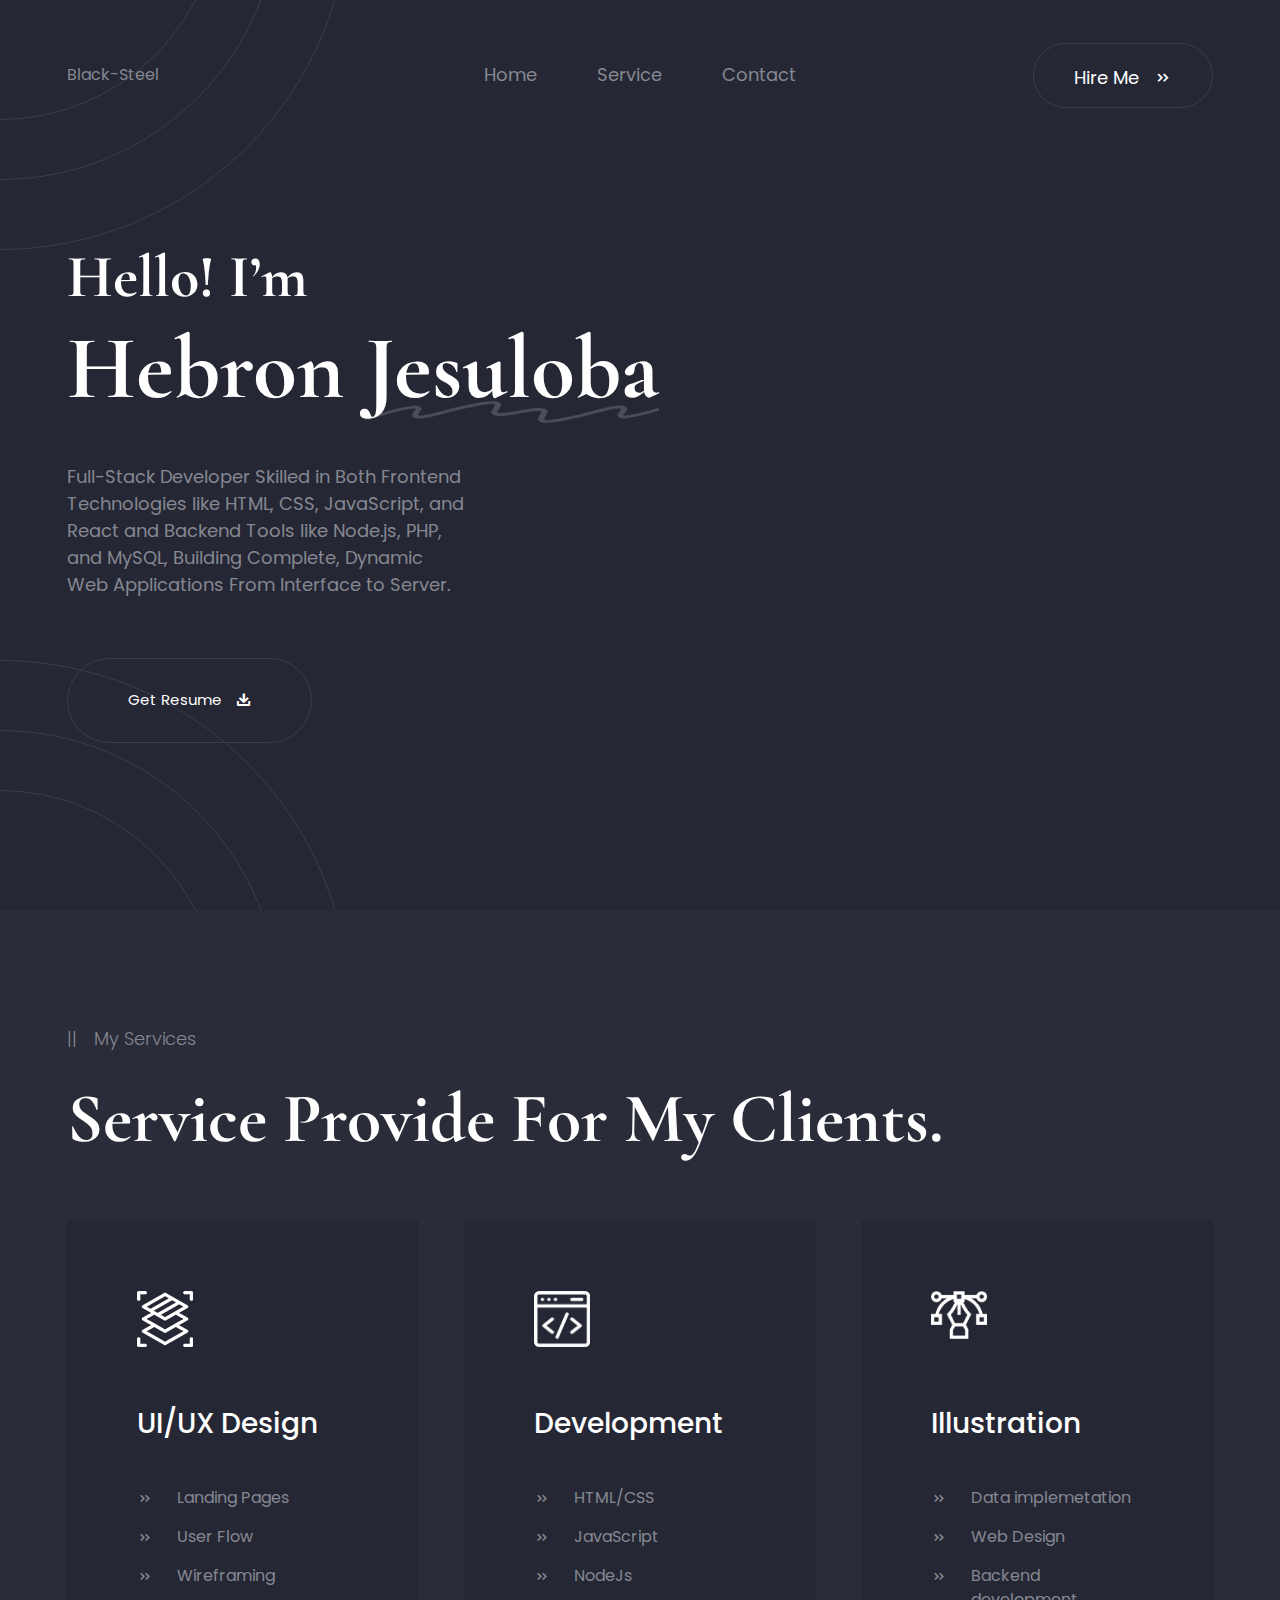
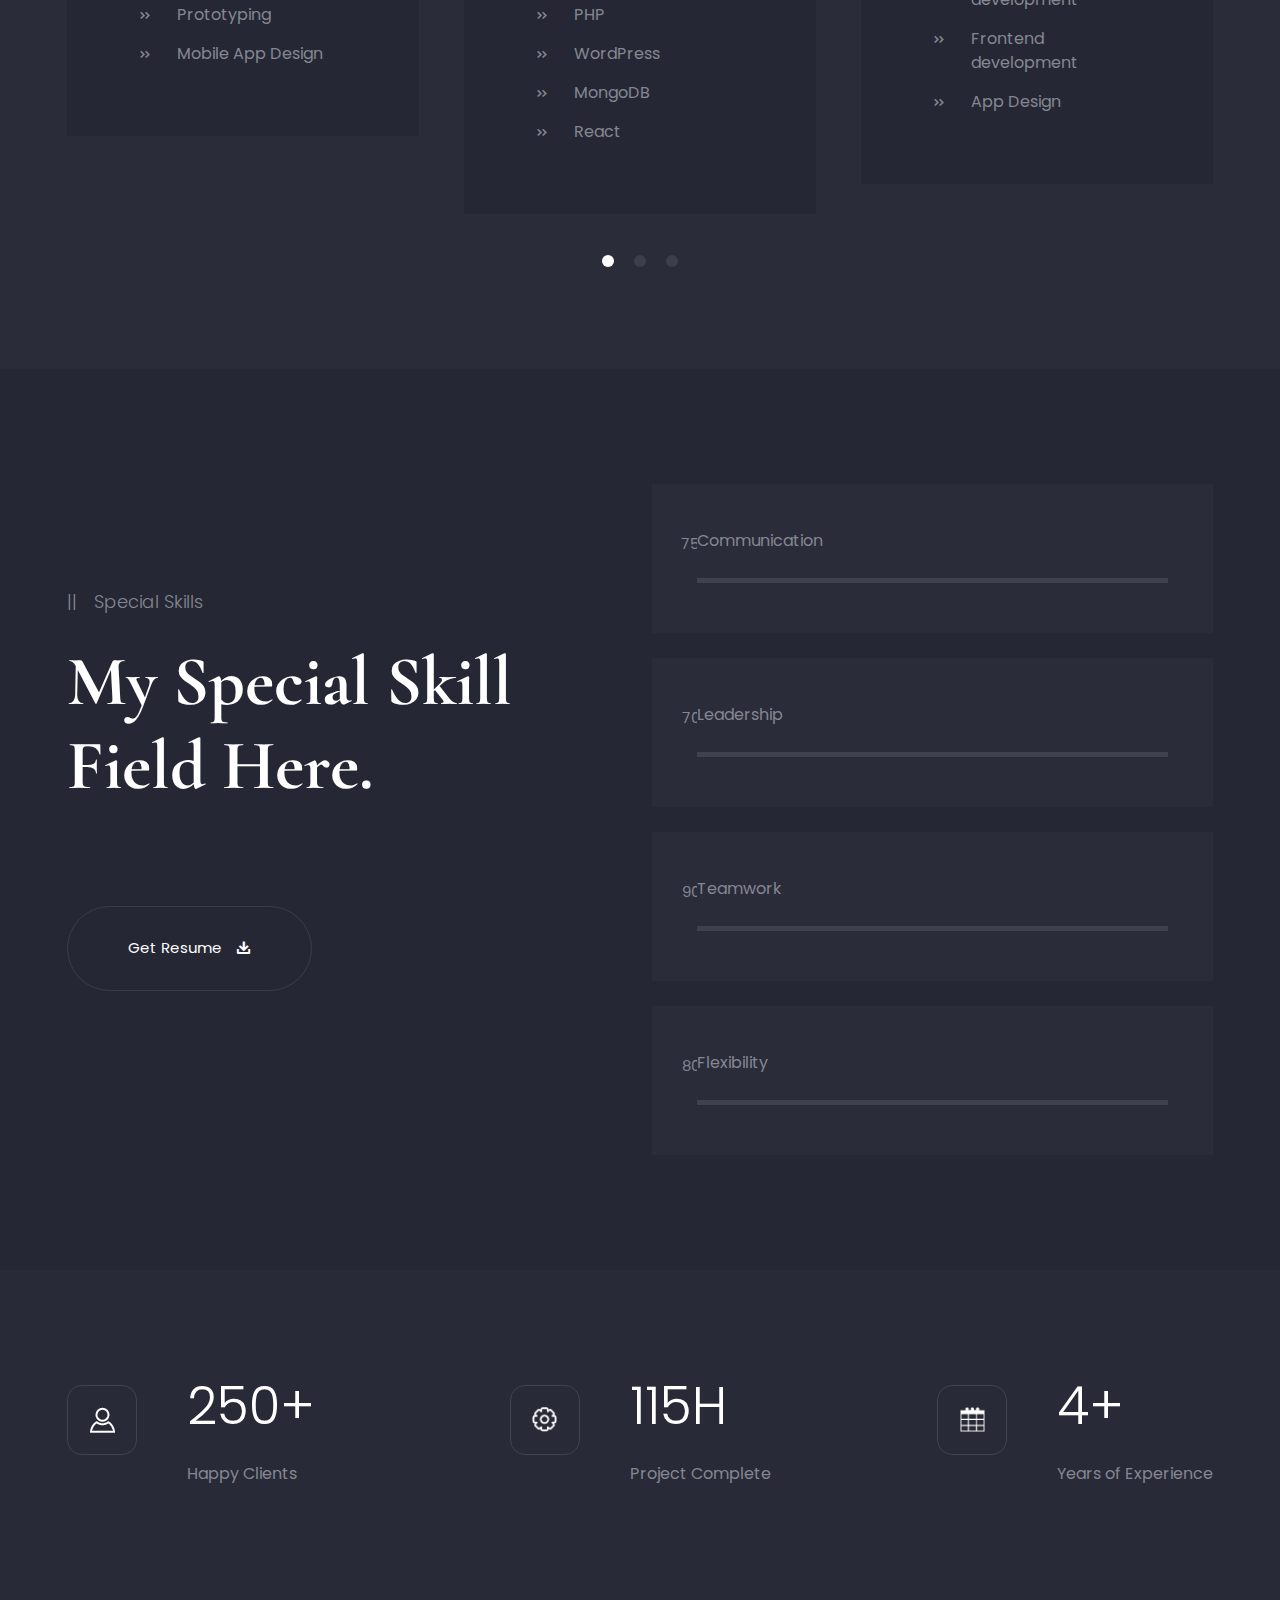
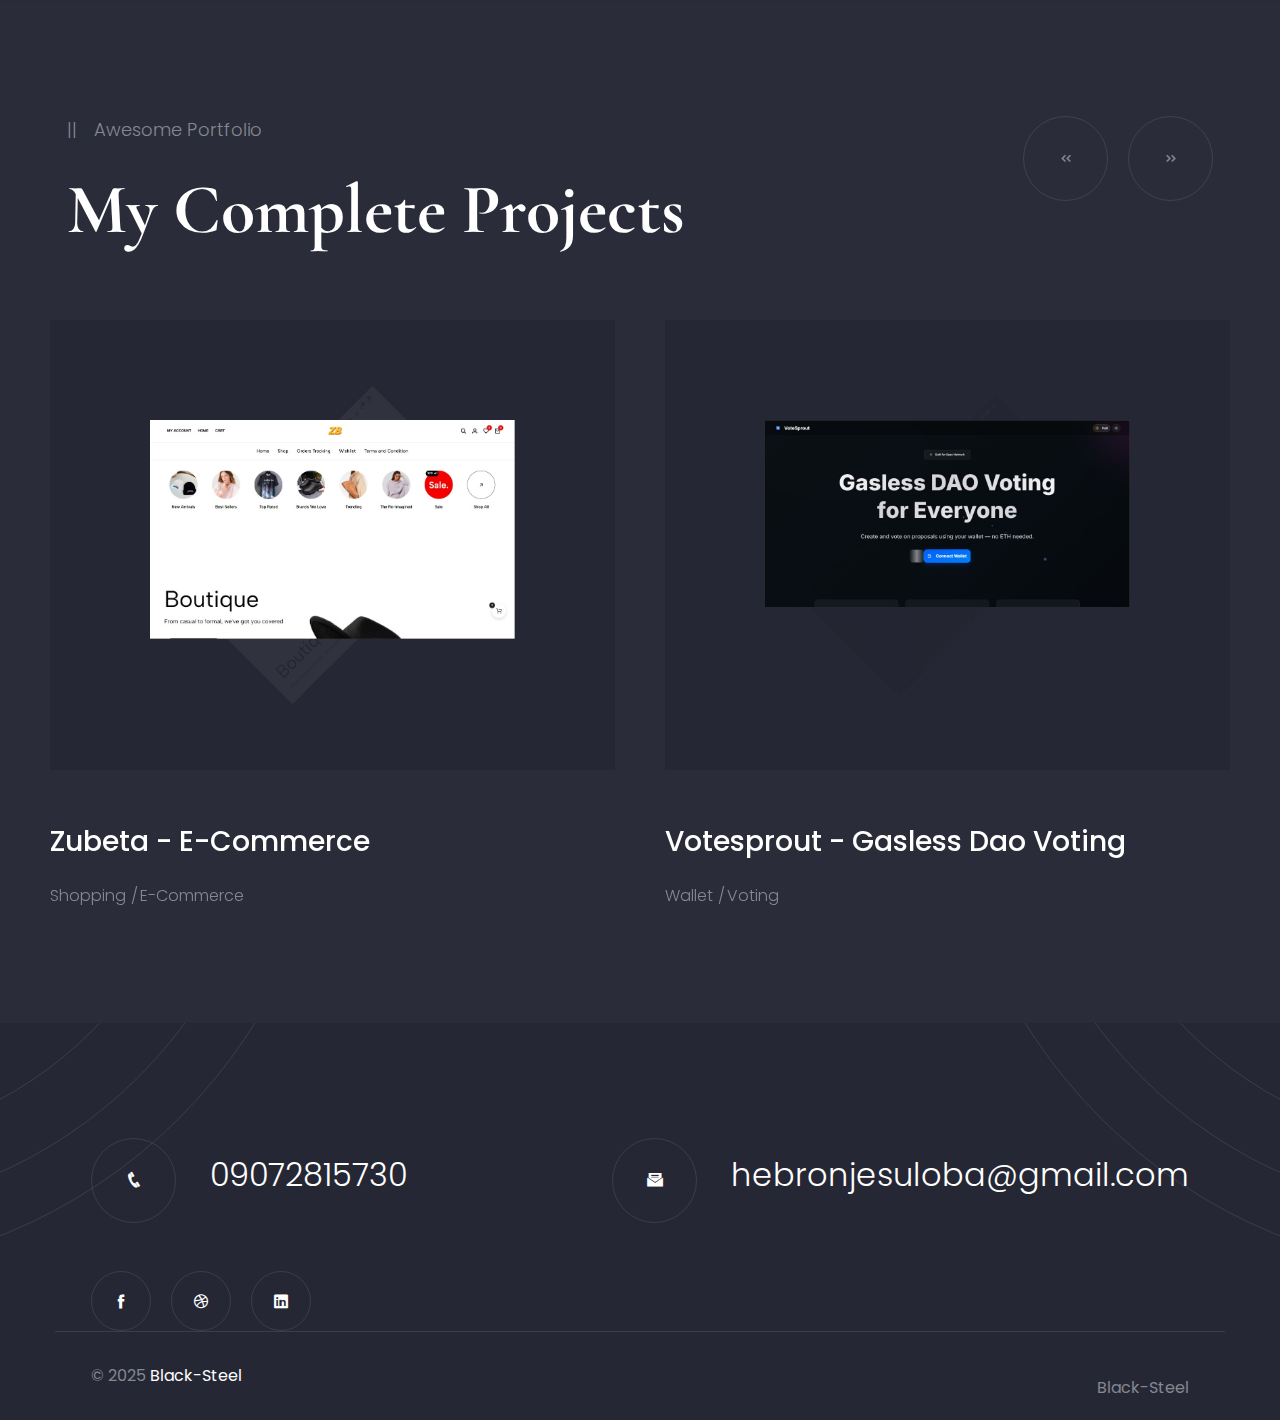
<file: index.html>
<!DOCTYPE html>
<html lang="zxx">

<head>

    <meta charset="UTF-8">
    <meta http-equiv="X-UA-Compatible" content="IE=edge">
    <title>Hebron-jesuloba</title>
    <meta name="robots" content="noindex, follow" />
    <meta name="description" content="">
    <meta name="viewport" content="width=device-width, initial-scale=1.0">
    <!-- Favicon -->
    <link rel="shortcut icon" type="image/x-icon" href="assets/images/favicon.ico" />

    <!-- CSS
    ============================================ -->

    <!-- Vendor CSS (Contain Bootstrap, Icon Fonts) -->
    <!-- <link rel="stylesheet" href="assets/css/vendor/bootstrap.min.css" />
    <link rel="stylesheet" href="assets/css/vendor/icofont.min.css" /> -->

    <!-- Plugin CSS (Global Plugins Files) -->
    <!-- <link rel="stylesheet" href="assets/css/plugins/animate.css">
    <link rel="stylesheet" href="assets/css/plugins/swiper-bundle.min.css">
    <link rel="stylesheet" href="assets/css/plugins/venobox.min.css" /> -->

    <!-- Style CSS -->
    <!-- <link rel="stylesheet" href="assets/css/style.css"> -->
    
    <!-- Minify Version -->
    <link rel="stylesheet" href="assets/css/vendor/vendor.min.css">
    <link rel="stylesheet" href="assets/css/plugins/plugins.min.css">
    <link rel="stylesheet" href="assets/css/style.min.css">

</head>

<body>

    <main class="main-wrapper">
        <!-- .....:::::: Start Header Section :::::.... -->
        <header class="header-section sticky-header d-none d-lg-block">
            <div class="header-wrapper">
                <div class="container">
                    <div class="row justify-content-between align-items-center">
                        <div class="col">
                            <!-- Start Header Logo -->
                            <a href="index.html" class="header-logo"> Black-Steel </a>
                            <!-- End Header Logo -->
                        </div>
                        <div class="col-auto">
                            <!-- Start Header Menu -->
                            <ul class="header-nav">
                                <li><a href="index.html">Home</a></li>
                                <li class="has-dropdown">
                                    <a href="service-list.html">Service</a>
                                    <ul class="submenu">
                                        <li><a href="service-list.html">Services</a></li>
                                    </ul>
                                </li>
                                <li><a href="contact.html">Contact</a></li>
                            </ul>
                            <!-- End Header Menu -->
                        </div>
                        <div class="col">
                            <div class="header-btn-link text-end">
                               <a href="contact.html" class="btn btn-sm btn-outline-one icon-space-left">Hire Me <i class="icofont-double-right"></i></a>
                            </div>
                        </div>
                    </div>
                </div>
            </div>
        </header>
        <!-- .....:::::: End Header Section :::::.... -->

        <!-- .....:::::: Start Mobile Header Section :::::.... -->
        <div class="mobile-header d-block d-lg-none">
            <div class="container">
                <div class="row align-items-center justify-content-between">
                    <div class="col">
                        <div class="mobile-logo">
                            <a href="index.html">Black-Steel</a>
                        </div>
                    </div>
                    <div class="col">
                        <div class="mobile-action-link text-end">
                            <a href="index.html#mobile-menu-offcanvas" class="offcanvas-toggle offside-menu"><i class="icofont-navigation-menu"></i></a>
                        </div>
                    </div>
                </div>
            </div>
        </div>
        <!-- .....:::::: Start MobileHeader Section :::::.... -->

        <!--  Start Offcanvas Mobile Menu Section -->
        <div id="mobile-menu-offcanvas" class="offcanvas offcanvas-rightside offcanvas-mobile-menu-section">
            <!-- Start Offcanvas Header -->
            <div class="offcanvas-header text-end">
                <button class="offcanvas-close"><i class="icofont-close-line"></i></button>
            </div> <!-- End Offcanvas Header -->
            <!-- Start Offcanvas Mobile Menu Wrapper -->
            <div class="offcanvas-mobile-menu-wrapper">
                <!-- Start Mobile Menu  -->
                <div class="mobile-menu-bottom">
                    <!-- Start Mobile Menu Nav -->
                    <div class="offcanvas-menu">
                        <ul>
                            <li>
                                <a href="index.html"><span>Home</span></a>
                            </li>
                            <li>
                                <a href="index.html#"><span>Services</span></a>
                                <ul class="mobile-sub-menu">
                                    <li><a href="service-list.html">Service List</a></li>
                                </ul>
                            </li>
                            <li>
                                <a href="index.html#"><span>Pages</span></a>
                                <ul class="mobile-sub-menu">
                                    <li><a href="about.html">About Me</a></li>
                                    <li><a href="project-list.html">Project</a></li>
                                </ul>
                            </li>
                            <li>
                                <a href="contact.html"><span>Contact</span></a>
                            </li>
                        </ul>
                    </div> <!-- End Mobile Menu Nav -->
                </div> <!-- End Mobile Menu -->

                <!-- Start Mobile contact Info -->
                <div class="mobile-contact-info text-center">
                    <ul class="social-link">
                        <li><a target="_blank" href="https://example.com"><i class="icofont-facebook"></i></a>
                        </li>
                        <li><a target="_blank" href="https://example.com"><i class="icofont-twitter"></i></a>
                        </li>
                        <li><a target="_blank" href="https://example.com"><i class="icofont-skype"></i></a></li>
                    </ul>
                </div>
                <!-- End Mobile contact Info -->

            </div> <!-- End Offcanvas Mobile Menu Wrapper -->
        </div>
        <!-- ...:::: End Offcanvas Mobile Menu Section:::... -->

        <!-- Offcanvas Overlay -->
        <div class="offcanvas-overlay"></div>

        <!-- ...::: Start Hero Section :::... -->
        <div class="hero-section section-dark-blue-bg">
            <div class="hero-wrapper">
                <div class="container">
                    <div class="row">
                        <div class="col-xxl-7">
                            <div class="hero-content">
                                <h3 class="title-big">Hello! I’m</h3>
                                <h2 class="title-large">Hebron <span class="shape-mark">Jesuloba</span></h2>
                                <p> Full-Stack Developer Skilled in Both
                                     Frontend Technologies like HTML, CSS, 
                                     JavaScript, and React and Backend Tools 
                                     like Node.js, PHP, and MySQL, Building Complete,
                                      Dynamic Web Applications From Interface to Server.</p>

                                <a href="assets/pdf/Hebron Jesuloba Olola.pdf" class="btn btn-xl btn-outline-one icon-space-left">Get Resume <i class="icofont-download"></i></a>

                            </div>
                        </div>
                    </div>
                </div>

                <div class="hero-shape hero-top-shape">
                    <span></span>
                    <span></span>
                    <span></span>
                </div>
                <div class="hero-shape hero-bottom-shape">
                    <span></span>
                    <span></span>
                    <span></span>
                </div>

                </div>
            </div>
        </div>
        <!-- ...::: End Hero Section :::... -->

        <!-- ...::: Start Service Display Section :::... -->
        <div class="service-display-section section-gap-tb-165 pos-relative">
            <div class="container">
                <div class="row">
                    <div class="col-12">
                        <!-- Start Section Content -->
                        <div class="section-content">
                            <span class="section-tag">My Services</span>
                            <h2 class="section-title">Service Provide For My Clients.</h2>
                        </div>
                        <!-- End Section Content -->
                    </div>
                </div>
            </div>

            <!-- Start Service Section Wrapper -->
            <div class="service-display-wrapper">
                <div class="container">
                    <div class="row">
                        <div class="col-12">
                            <div class="service-display-slider">
                                <!-- Slider main container -->
                                <div class="swiper-container">
                                    <!-- Additional required wrapper -->
                                    <div class="swiper-wrapper">
                                        <!-- Slides -->
                                        <!-- Start Service Box Single Item -->
                                        <div class="service-box-single-item swiper-slide">
                                            <div class="inner-shape inner-shape-top-right"></div>
                                            <div class="icon"><img src="assets/images/icon/service-icon-1.png" alt=""></div>
                                            <h4 class="title"><a href="service-details.html">UI/UX Design</a></h4>
                                            <ul class="list-item">
                                                <li>Landing Pages</li>
                                                <li>User Flow</li>
                                                <li>Wireframing</li>
                                                <li>Prototyping</li>
                                                <li>Mobile App Design</li>
                                            </ul>
                                            <div class="inner-shape inner-shape-bottom-right"></div>
                                        </div>
                                        <!-- End Service Box Single Item -->
                                        <!-- Start Service Box Single Item -->
                                        <div class="service-box-single-item swiper-slide">
                                            <div class="inner-shape inner-shape-top-right"></div>
                                            <div class="icon"><img src="assets/images/icon/service-icon-2.png" alt=""></div>
                                            <h4 class="title"><a href="service-details.html">Development</a></h4>
                                            <ul class="list-item">
                                                <li>HTML/CSS</li>
                                                <li>JavaScript</li>
                                                <li>NodeJs</li>
                                                <li>PHP</li>
                                                <li>WordPress</li>
                                                <li>MongoDB</li>
                                                <li>React</li>
                                            </ul>
                                            <div class="inner-shape inner-shape-bottom-right"></div>
                                        </div>
                                        <!-- End Service Box Single Item -->
                                        <!-- Start Service Box Single Item -->
                                        <div class="service-box-single-item swiper-slide">
                                            <div class="inner-shape inner-shape-top-right"></div>
                                            <div class="icon"><img src="assets/images/icon/service-icon-3.png" alt=""></div>
                                            <h4 class="title"><a href="service-details.html">Illustration</a></h4>
                                            <ul class="list-item">
                                                <li>Data implemetation</li>
                                                <li>Web Design</li>
                                                <li>Backend development</li>
                                                <li>Frontend development</li>
                                                <li>App Design</li>
                                            </ul>
                                            <div class="inner-shape inner-shape-bottom-right"></div>
                                        </div>
                                        <!-- End Service Box Single Item -->
                                    </div>
                                </div>
                            </div>
                        </div>
                    </div>
                </div>
                <!-- If we need pagination -->
                <div class="service-display-dots">
                    <div class="swiper-pagination"></div>
                </div>
            </div>
            <!-- End Service Section Wrapper -->
        </div>
        <!-- ...::: End Service Display Section :::... -->

        <!-- ...::: Start Skill Display Section :::... -->
        <div class="skill-display-section section-gap-tb-165 section-bg pos-relative">
            <div class="skill-display-section-box">
                <div class="container">
                    <div class="row align-items-center">
                        <div class="col-xl-6 col-xxl-5">
                            <!-- Start Section Content -->
                            <div class="section-content">
                                <span class="section-tag">Special Skills</span>
                                <h2 class="section-title">My Special Skill Field Here.</h2>

                                <a href="assets/pdf/Hebron Jesuloba Olola.pdf" class="btn btn-xl btn-outline-one icon-space-left">Get Resume <i class="icofont-download"></i></a>
                            </div>
                            <!-- End Section Content -->
                        </div>

                        <div class="col-xl-6 col-xxl-6 offset-xxl-1">
                            <!-- Start Skill Display Wrapper -->
                            <div class="skill-display-wrapper">
                                <!-- Start Skill Progress Single Item -->
                                <div class="skill-progress-single-item">
                                    <span class="tag">Communication</span>
                                    <div class="skill-box">
                                        <div class="progress-line" data-width="75">
                                            <span class="skill-percentage">75%</span>
                                        </div>
                                    </div>
                                </div>
                                <!-- ENd Skill Progress Single Item -->
                                <!-- Start Skill Progress Single Item -->
                                <div class="skill-progress-single-item">
                                    <span class="tag">Leadership</span>
                                    <div class="skill-box">
                                        <div class="progress-line" data-width="70">
                                            <span class="skill-percentage">70%</span>
                                        </div>
                                    </div>
                                </div>
                                <!-- ENd Skill Progress Single Item -->
                                <!-- Start Skill Progress Single Item -->
                                <div class="skill-progress-single-item">
                                    <span class="tag">Teamwork</span>
                                    <div class="skill-box">
                                        <div class="progress-line" data-width="90">
                                            <span class="skill-percentage">90%</span>
                                        </div>
                                    </div>
                                </div>
                                <!-- ENd Skill Progress Single Item -->
                                <!-- Start Skill Progress Single Item -->
                                <div class="skill-progress-single-item">
                                    <span class="tag">Flexibility</span>
                                    <div class="skill-box">
                                        <div class="progress-line" data-width="80">
                                            <span class="skill-percentage">80%</span>
                                        </div>
                                    </div>
                                </div>
                                <!-- ENd Skill Progress Single Item -->
                            </div>
                            <!-- End Skill Display Wrapper -->
                        </div>
                    </div>
                </div>
            </div>
            <div class="skill-display-shape"></div>
        </div>
        <!-- ...::: End Skill Display Section :::... -->

        <!-- ...::: Start Counter Display Section :::... -->
        <div class="counter-display-section section-gap-tb-165 section-bg-2">
            <div class="counter-display-wrapper">
                <div class="container">
                    <div class="row justify-content-center justify-content-sm-start">
                        <div class="d-block d-md-flex justify-content-md-start col-12 col-sm-4 col-md-4">
                            <!-- Start Counterup Single Item -->
                            <div class="counterup-single-item">
                                <div class="icon">
                                    <img src="assets/images/icon/counterup-icon-1.png" alt="">
                                </div>
                                <div class="content">
                                    <h2 class="number"><span class="counter">250</span>+</h2>
                                    <span class="text">Happy Clients</span>
                                </div>
                            </div>
                            <!-- End Counterup Single Item -->
                        </div>
                        <div class="d-block d-md-flex justify-content-md-center col-12 col-sm-4 col-md-4">
                            <!-- Start Counterup Single Item -->
                            <div class="counterup-single-item">
                                <div class="icon">
                                    <img src="assets/images/icon/counterup-icon-2.png" alt="">
                                </div>
                                <div class="content">
                                    <h2 class="number"><span class="counter">115</span>H</h2>
                                    <span class="text">Project Complete</span>
                                </div>
                            </div>
                            <!-- End Counterup Single Item -->
                        </div>
                        <div class="d-block d-md-flex justify-content-md-end col-12 col-sm-4 col-md-4">
                            <!-- Start Counterup Single Item -->
                            <div class="counterup-single-item">
                                <div class="icon">
                                    <img src="assets/images/icon/counterup-icon-3.png" alt="">
                                </div>
                                <div class="content">
                                    <h2 class="number"><span class="counter">4</span>+</h2>
                                    <span class="text">Years of Experience</span>
                                </div>
                            </div>
                            <!-- End Counterup Single Item -->
                        </div>
                    </div>
                </div>
            </div>
        </div>
        <!-- ...::: End Counter Display Section :::... -->

        <!-- ...::: Start Project Display Section :::... -->
        <div class="project-display-section section-gap-tb-165">
            <div class="project-display-box">
                <div class="container">
                    <div class="row">
                        <div class="col-12 col-xl-12 d-block d-md-flex justify-content-between">
                            <!-- Start Section Content -->
                            <div class="section-content pos-relative">
                                <span class="section-tag">Awesome Portfolio</span>
                                <h2 class="section-title">My Complete Projects</h2>
                            </div>
                            <!-- End Section Content -->

                            <div class="default-nav-style mt-6 mb-6 mb-md-0 ">
                                <!-- If we need navigation buttons -->
                                <div class="slider-button button-prev"><i class="icofont-double-left"></i></div>
                                <div class="slider-button button-next"><i class="icofont-double-right"></i></div>
                            </div>
                        </div>
                    </div>
                </div>
                <div class="project-display-wrapper">
                    <div class="project-display-slider">
                        <!-- Swiper -->
                        <div class="swiper-container">
                            <div class="swiper-wrapper">
                                <!-- Slides -->
                                <!-- Start Project Box Single Item -->
                                <div class="project-box-single-item swiper-slide">
                                    <div class="img-box">
                                        <div class="bg-overlay"></div>
                                        <div class="bg-image">
                                            <img src="assets/images/project/project-slider-img-Zubeta.jpg" alt="">
                                        </div>
                                        <div class="image">
                                            <img src="assets/images/project/project-slider-img-Zubeta.jpg" alt="">
                                        </div>
                                    </div>
                                    <div class="content">
                                        <h4 class="title"><a href="https://zubeta.store/">Zubeta - E-Commerce</a></h4>

                                        <ul class="catagory-nav-item">
                                            <li><a href="index.html">Shopping</a></li>
                                            <li><a href="index.html">E-Commerce</a></li>
                                        </ul>
                                    </div>
                                </div>
                                <!-- End Project Box Single Item -->
                                <!-- Start Project Box Single Item -->
                                <div class="project-box-single-item swiper-slide">
                                    <div class="img-box">
                                        <div class="bg-overlay"></div>
                                        <div class="bg-image">
                                            <img src="assets/images/project/project-slider-Votesprout.jpg" alt="">
                                        </div>
                                        <div class="image">
                                            <img src="assets/images/project/project-slider-Votesprout.jpg" alt="">
                                        </div>
                                    </div>
                                    <div class="content">
                                        <h4 class="title"><a href="https://votesprout.vercel.app/">Votesprout - Gasless Dao Voting</a></h4>

                                        <ul class="catagory-nav-item">
                                            <li><a href="index.html">Wallet</a></li>
                                            <li><a href="index.html">Voting</a></li>
                                        </ul>
                                    </div>
                                </div>
                                <!-- End Project Box Single Item -->
                            </div>
                        </div>
                    </div>
                </div>

            </div>
        </div>
        <!-- ...::: End Project Display Section :::... -->
        <!-- ...::: Start Footer Section :::... -->
        <footer class="footer-section section-bg overflow-hidden pos-relative">
            <div class="footer-inner-shape-top-left"></div>
            <div class="footer-inner-shape-top-right"></div>
            <div class="footer-section-top section-gap-t-165">
                <div class="container">
                    <div class="row">
                        <div class="col-12">
                            <!-- Start Section Content -->
                <div class="container">
                    <div class="row justify-content-between align-items-center mb-n5">
                        <div class="col-auto mb-5">
                            <!-- Start Single Footer Info -->
                            <div class="footer-single-info">
                                <a href="tel:09072815730" class="info-box">
                                    <span class="icon"><i class="icofont-phone"></i></span>
                                    <span class="text">09072815730</span>
                                </a>
                            </div>
                            <!-- Start Single Footer Info -->
                        </div>
                        <div class="col-auto mb-5">
                            <!-- Start Single Footer Info -->
                            <div class="footer-single-info">
                                <a href="mailto:hebronjesuloba@gmail.com" class="info-box">
                                    <span class="icon"><i class="icofont-envelope-open"></i></span>
                                    <span class="text">hebronjesuloba@gmail.com</span>
                                </a>
                            </div>
                            <!-- Start Single Footer Info -->
                        </div>
                        <div class="col-auto mb-5">
                            <!-- Start Single Footer Info -->
                            <div class="footer-single-info">
                                <ul class="social-link">
                                    <li><a href="https://www.example.com" target="_blank"><i class="icofont-facebook"></i></a></li>
                                    <li><a href="https://www.example.com" target="_blank"><i class="icofont-dribbble"></i></a></li>
                                    <li><a href="https://www.linkedin/hebronjesuloba.com" target="_blank"><i class="icofont-linkedin"></i></a></li>
                                </ul>
                            </div>
                            <!-- Start Single Footer Info -->
                        </div>
                    </div>
                </div>
            </div>
            <div class="footer-bottom">
                <div class="container">
                    <div class="row justify-content-center justify-content-md-between align-items-center flex-column-reverse flex-md-row">
                        <div class="col-auto">
                            <div class="footer-copyright">
                                <p class="copyright-text">&copy; 2025 <a href="index.html">Black-Steel</a> </p>
                            </div>
                        </div>
                        <div class="col-auto">
                            <a href="index.html" class="footer-logo">
                                <div class="logo">
                                    <a href="index.html">Black-Steel</a>
                                </div>
                            </a>
                        </div>
                    </div>
                </div>
            </div>
        </footer>
        <!-- ...::: End Footer Section :::... -->

        <!-- material-scrolltop button -->
    <button class="material-scrolltop" type="button"></button>
    </main>

    <!-- Global Vendor, plugins JS -->

    <!-- JS Files
    ============================================ -->
    <!-- Global Vendor, plugins JS -->

    <!-- Vendor JS -->
    <!-- <script src="assets/js/vendor/modernizr-3.11.2.min.js"></script>
    <script src="assets/js/vendor/jquery-3.6.0.min.js"></script>
    <script src="assets/js/vendor/jquery-migrate-3.3.2.min.js"></script>
    <script src="assets/js/vendor/bootstrap.bundle.min.js"></script> -->
    
    <!--Plugins JS-->
    <!-- <script src="assets/js/plugins/swiper-bundle.min.js"></script>
    <script src="assets/js/plugins/jquery.appear.min.js"></script>
    <script src="assets/js/plugins/venobox.min.js"></script>
    <script src="assets/js/plugins/jquery.waypoints.js"></script>
    <script src="assets/js/plugins/images-loaded.min.js"></script>
    <script src="assets/js/plugins/isotope.pkgd.min.js"></script>
    <script src="assets/js/plugins/counter.js"></script>
    <script src="assets/js/plugins/ajax-mail.js"></script>
    <script src="assets/js/plugins/material-scrolltop.js"></script> -->

    <!-- Minify Version -->
    <script src="assets/js/vendor.min.js"></script>
    <script src="assets/js/plugins.min.js"></script>

    <!--Main JS (Common Activation Codes)-->
    <script src="assets/js/main.js"></script>

</body>

</html>
</file>
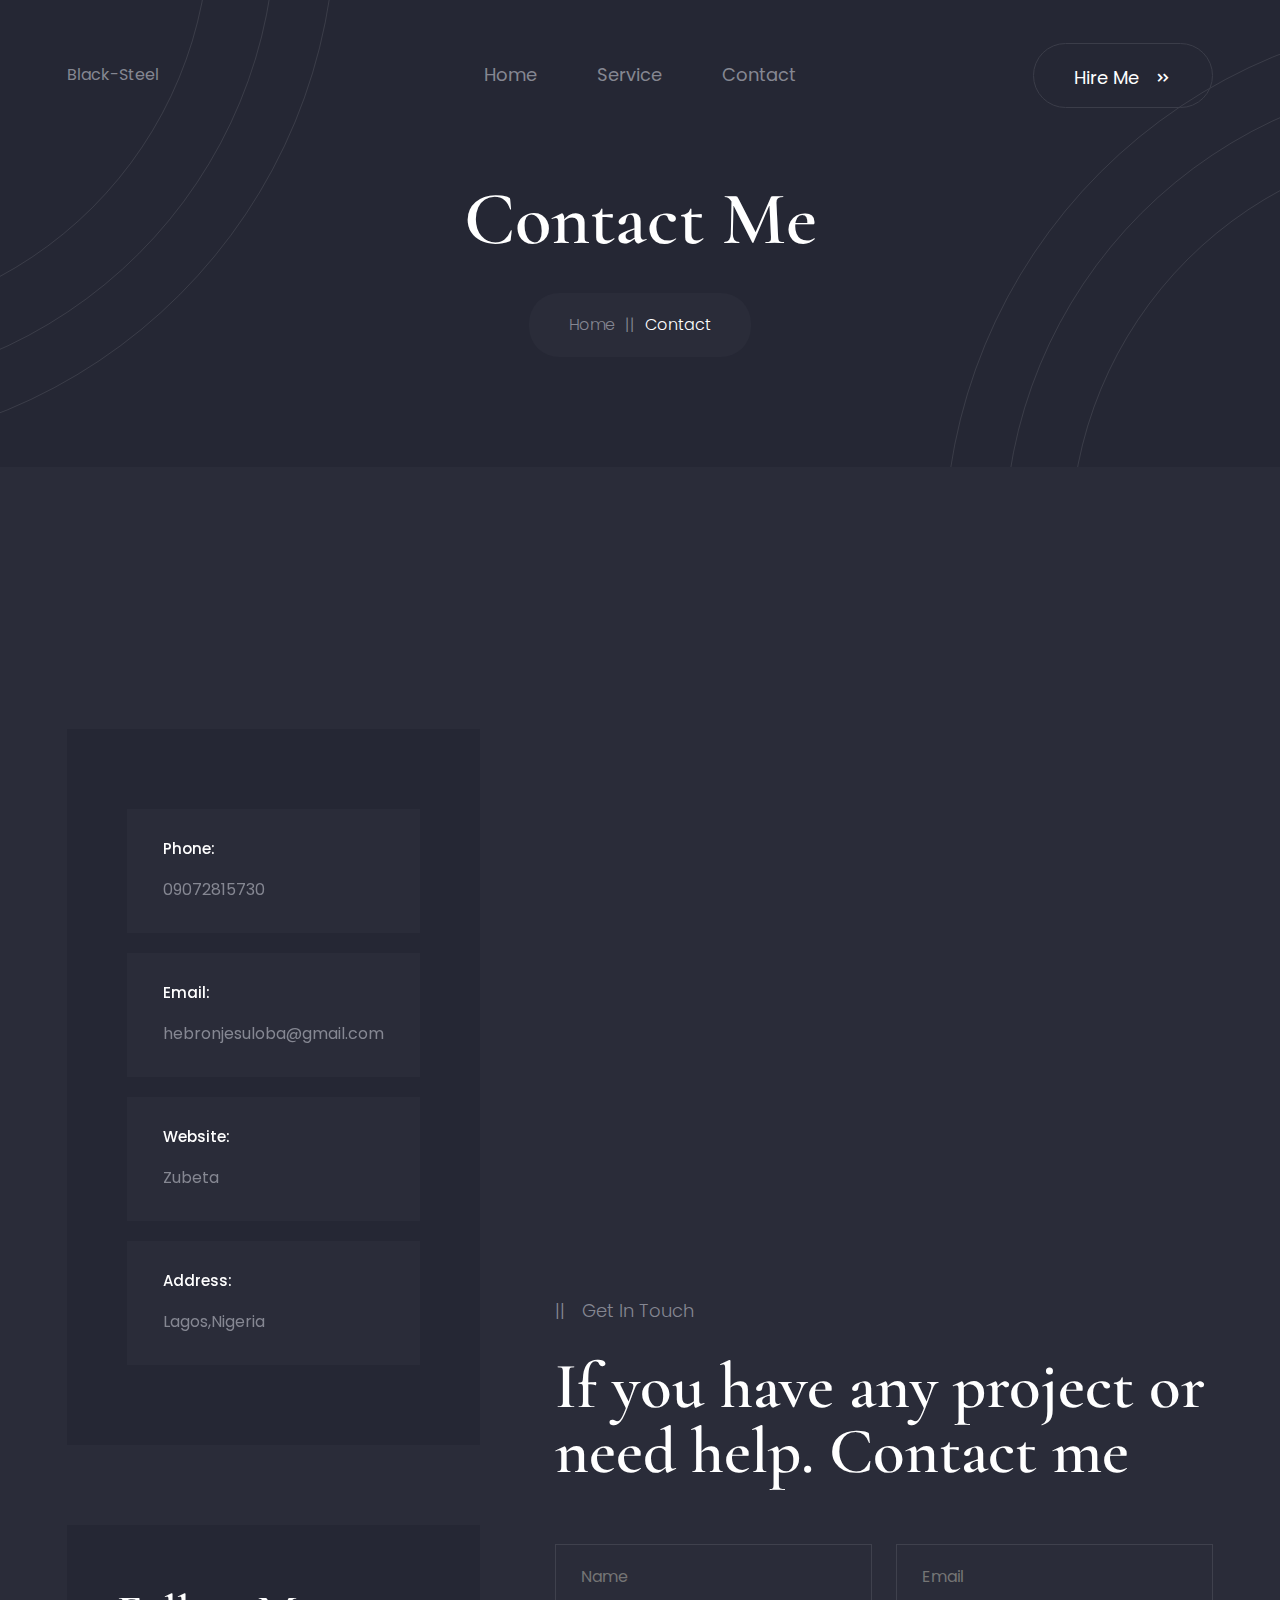
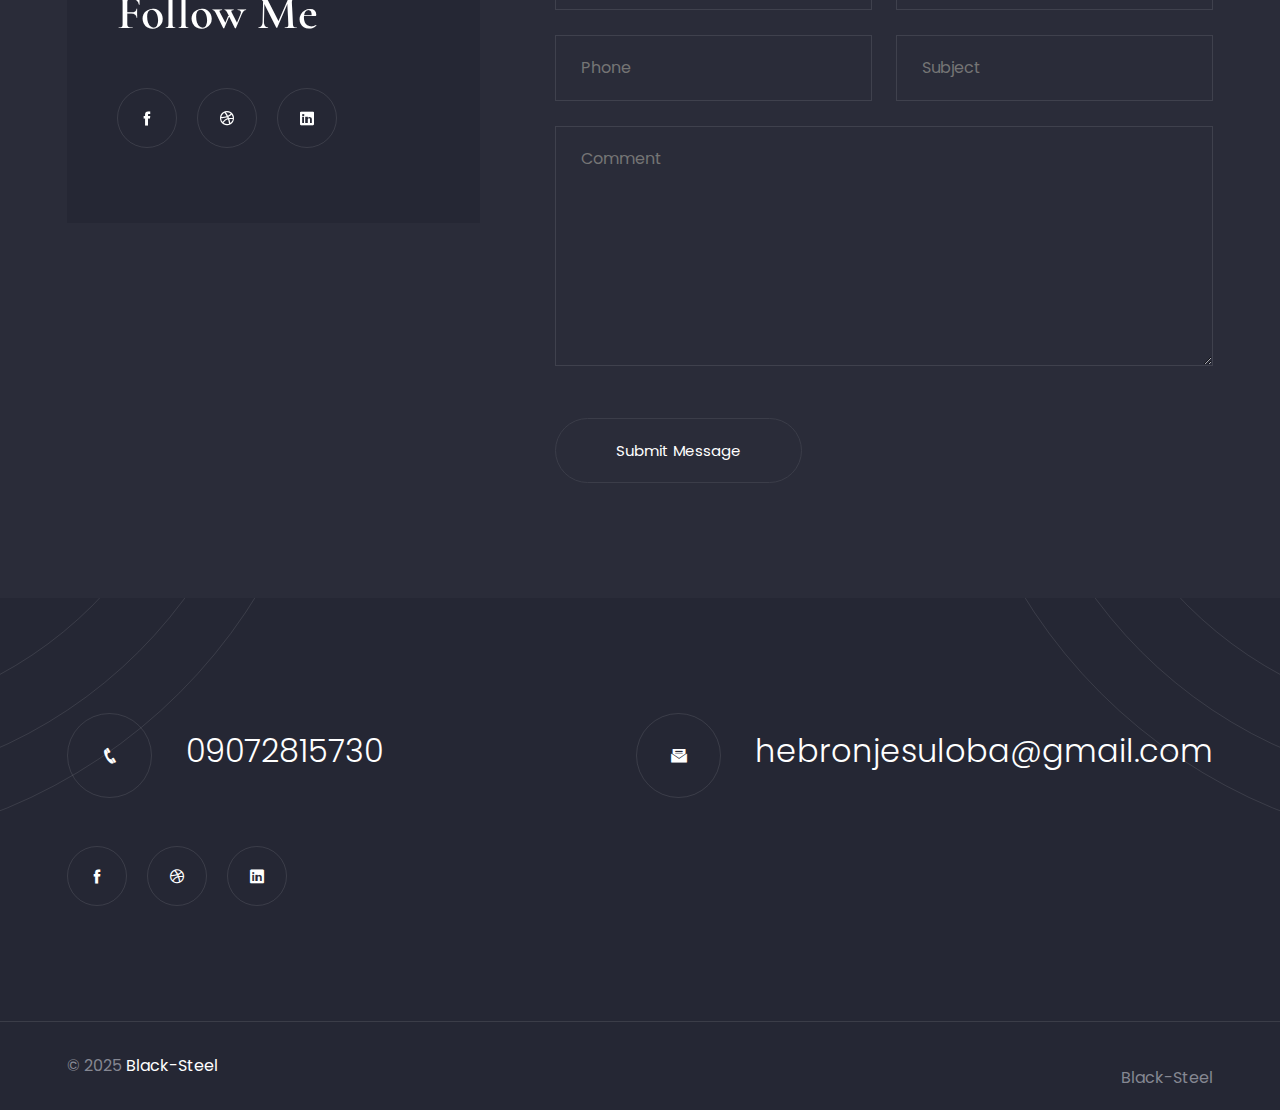
<file: contact.html>
<!DOCTYPE html>
<html lang="zxx">

<head>

    <meta charset="UTF-8">
    <meta http-equiv="X-UA-Compatible" content="IE=edge">
    <title>Hebron-jesuloba</title>
    <meta name="robots" content="noindex, follow" />
    <meta name="description" content="">
    <meta name="viewport" content="width=device-width, initial-scale=1.0">
    <!-- Favicon -->
    <link rel="shortcut icon" type="image/x-icon" href="assets/images/favicon.ico" />

    <!-- CSS
    ============================================ -->

    <!-- Vendor CSS (Contain Bootstrap, Icon Fonts) -->
    <!-- <link rel="stylesheet" href="assets/css/vendor/bootstrap.min.css" />
    <link rel="stylesheet" href="assets/css/vendor/icofont.min.css" /> -->

    <!-- Plugin CSS (Global Plugins Files) -->
    <!-- <link rel="stylesheet" href="assets/css/plugins/animate.css">
    <link rel="stylesheet" href="assets/css/plugins/swiper-bundle.min.css">
    <link rel="stylesheet" href="assets/css/plugins/venobox.min.css" /> -->

    <!-- Style CSS -->
    <!-- <link rel="stylesheet" href="assets/css/style.css"> -->
    
    <!-- Minify Version -->
    <link rel="stylesheet" href="assets/css/vendor/vendor.min.css">
    <link rel="stylesheet" href="assets/css/plugins/plugins.min.css">
    <link rel="stylesheet" href="assets/css/style.min.css">

</head>

<body>

    <main class="main-wrapper">
        <!-- .....:::::: Start Header Section :::::.... -->
        <header class="header-section sticky-header d-none d-lg-block">
            <div class="header-wrapper">
                <div class="container">
                    <div class="row justify-content-between align-items-center">
                        <div class="col">
                            <!-- Start Header Logo -->
                            <a href="index.html" class="header-logo"> Black-Steel  </a>
                         
                            <!-- End Header Logo -->
                        </div>
                        <div class="col-auto">
                            <!-- Start Header Menu -->
                            <ul class="header-nav">
                                <li><a href="index.html">Home</a></li>
                                <li class="has-dropdown">
                                    <a href="service-list.html">Service</a>
                                    <ul class="submenu">
                                        <li><a href="service-list.html">Services list</a></li>
                                    </ul>
                                </li>
                                <li><a href="contact.html">Contact</a></li>
                            </ul>
                            <!-- End Header Menu -->
                        </div>
                        <div class="col">
                            <div class="header-btn-link text-end">
                               <a href="contact.html" class="btn btn-sm btn-outline-one icon-space-left">Hire Me <i class="icofont-double-right"></i></a>
                            </div>
                        </div>
                    </div>
                </div>
            </div>
        </header>
        <!-- .....:::::: End Header Section :::::.... -->

        <!-- .....:::::: Start Mobile Header Section :::::.... -->
        <div class="mobile-header d-block d-lg-none">
            <div class="container">
                <div class="row align-items-center justify-content-between">
                    <div class="col">
                        <div class="mobile-logo">
                            <a href="index.html">Black-Steel"</a>
                        </div>
                    </div>
                    <div class="col">
                        <div class="mobile-action-link text-end">
                            <a href="contact.html#mobile-menu-offcanvas" class="offcanvas-toggle offside-menu"><i class="icofont-navigation-menu"></i></a>
                        </div>
                    </div>
                </div>
            </div>
        </div>
        <!-- .....:::::: Start MobileHeader Section :::::.... -->

        <!--  Start Offcanvas Mobile Menu Section -->
        <div id="mobile-menu-offcanvas" class="offcanvas offcanvas-rightside offcanvas-mobile-menu-section">
            <!-- Start Offcanvas Header -->
            <div class="offcanvas-header text-right">
                <button class="offcanvas-close"><i class="icofont-close-line"></i></button>
            </div> <!-- End Offcanvas Header -->
            <!-- Start Offcanvas Mobile Menu Wrapper -->
            <div class="offcanvas-mobile-menu-wrapper">
                <!-- Start Mobile Menu  -->
                <div class="mobile-menu-bottom">
                    <!-- Start Mobile Menu Nav -->
                    <div class="offcanvas-menu">
                        <ul>
                            <li>
                                <a href="index.html"><span>Home</span></a>
                            </li>
                            <li>
                                <a href="contact.html#"><span>Services</span></a>
                                <ul class="mobile-sub-menu">
                                    <li><a href="service-list.html">Service List</a></li>
                                </ul>
                            </li>
                            <li>
                                <a href="contact.html"><span>Contact</span></a>
                            </li>
                        </ul>
                    </div> <!-- End Mobile Menu Nav -->
                </div> <!-- End Mobile Menu -->

                <!-- Start Mobile contact Info -->
                <div class="mobile-contact-info text-center">
                    <ul class="social-link">
                        <li><a target="_blank" href="https://example.com"><i class="icofont-facebook"></i></a>
                        </li>
                        <li><a target="_blank" href="https://example.com"><i class="icofont-twitter"></i></a>
                        </li>
                        <li><a target="_blank" href="https://example.com"><i class="icofont-skype"></i></a></li>
                    </ul>
                </div>
                <!-- End Mobile contact Info -->

            </div> <!-- End Offcanvas Mobile Menu Wrapper -->
        </div>
        <!-- ...:::: End Offcanvas Mobile Menu Section:::... -->

        <!-- Offcanvas Overlay -->
        <div class="offcanvas-overlay"></div>

        <!-- ...::: Start Breadcrumb Section :::... -->
        <div class="breadcrumb-section section-bg overflow-hidden pos-relative">
            <div class="breadcrumb-shape-top-left"></div>
            <div class="breadcrumb-shape-bottom-right"></div>
            <div class="breadcrumb-box">
                <div class="container">
                    <div class="row">
                        <div class="col-12">
                            <div class="breadcrumb-content">
                                <h2 class="title">Contact Me</h2>
                                <ul class="breadcrumb-link">
                                    <li><a href="index.html">Home</a></li>
                                    <li class="active" aria-current="page">Contact</li>
                                </ul>
                            </div>
                        </div>
                    </div>
                </div>
            </div>
        </div>
        <!-- ...::: End Breadcrumb Section :::... -->

        <!-- ...::: Start Contact Section :::... -->
        <div class="contact-section section-gap-tb-165">
            <div class="contact-box pos-relative">
                <div class="container">
                    <div class="row">
                        <div class="col-12">
                            <!-- Start Map Area-->
                            <div class="map">
                                <div class="gmap-box">
                                <iframe src="https://www.google.com/maps/embed?pb=!1m17!1m12!1m3!1d7927.7304748691095!2d3.345307200000009!3d6.538697500000003!2m3!1f0!2f0!3f0!3m2!1i1024!2i768!4f13.1!3m2!1m1!2s!5e0!3m2!1sen!2sng!4v1761252506928!5m2!1sen!2sng" width="600" height="450" style="border:0;" allowfullscreen="" loading="lazy" referrerpolicy="no-referrer-when-downgrade"></iframe>                                </div>
                            </div>
                            <!-- End Map Area -->
                        </div>
                    </div>
                    <div class="row flex-lg-row flex-column-reverse">
                        <div class="col-lg-4">
                            <div class="contact-sidebar-wapper">
                                <div class="contact-sidebar">
                                    <!-- Start Project Sidebar Item -->
                                    <ul class="contact-sidebar-list-item">
                                        <!-- Start contact Single Box -->
                                        <li class="contact-sidebar-single-box">
                                            <h6 class="title-text">Phone:</h6>
                                            <a href="tel:09072815730" class="link">09072815730</a>
                                        </li>
                                        <!-- End contact Single Box -->
                                        <!-- Start contact Single Box -->
                                        <li class="contact-sidebar-single-box">
                                            <h6 class="title-text">Email:</h6>
                                            <a href="mailto:hebronjesuloba@gmail.com" class="link">hebronjesuloba@gmail.com</a>
                                        </li>
                                        <!-- End contact Single Box -->
                                        <!-- Start contact Single Box -->
                                        <li class="contact-sidebar-single-box">
                                            <h6 class="title-text">Website:</h6>
                                            <a href="https://zubeta.store/" class="link">Zubeta</a>
                                        </li>
                                        <!-- End contact Single Box -->
                                        <!-- Start contact Single Box -->
                                        <li class="contact-sidebar-single-box">
                                            <h6 class="title-text">Address:</h6>
                                            <span class="text">Lagos,Nigeria</span>
                                        </li>
                                        <!-- End contact Single Box -->
                                    </ul>
                                    <!-- End Project Sidebar Item -->
                                </div>
                                <!-- Start Sidebar Widget Single Item - Social Widgets -->
                                <div class="sidebar-widget-single-area ">
                                    <h3 class="title">Follow Me</h3>
                                    <ul class="social-link">
                                        <li><a href="https://www.example.com" target="_blank"><i class="icofont-facebook"></i></a></li>
                                        <li><a href="https://www.example.com" target="_blank"><i class="icofont-dribbble"></i></a></li>
                                        <li><a href="https://www.linkedin/hebronjesuloba.com" target="_blank"><i class="icofont-linkedin"></i></a></li>
                                    </ul>
                                </div>
                                <!-- End Sidebar Widget Single Item - Social Widgets -->
                            </div>
                        </div>
                        <div class="col-lg-7 offset-lg-1">
                            <div class="contact-form-wrapper section-mt-165">
                                <!-- Start Section Content -->
                                <div class="content">
                                    <span class="section-tag">Get In Touch</span>
                                    <h2 class="title">If you have any project or need help. Contact me</h2>                               
                                </div>
                                <!-- End Section Content -->

                                <!-- Start Contact Form Box -->
                                <div class="contact-form-box">
                                    <form id="contact-form" class="default-form contact-form" action="https://whizthemes.com/mail-php/jaber/contact.php" method="post">
                                        <div class="row mb-n6">
                                            <div class="col-xl-6 mb-6">
                                                <div class="default-form-group">
                                                    <input name="name" type="text" placeholder="Name" required>
                                                </div>
                                            </div>
                                            <div class="col-xl-6 mb-6">
                                                <div class="default-form-group">
                                                    <input name="email" type="email" placeholder="Email" required>
                                                </div>
                                            </div>
                                            <div class="col-xl-6 mb-6">
                                                <div class="default-form-group">
                                                    <input name="phone" type="tel" placeholder="Phone" required>
                                                </div>
                                            </div>
                                            <div class="col-xl-6 mb-6">
                                                <div class="default-form-group">
                                                    <input name="subject" type="text" placeholder="Subject" required>
                                                </div>
                                            </div>
                                            <div class="col-xl-12 mb-6">
                                                <div class="default-form-group">
                                                    <textarea name="message" placeholder="Comment" required></textarea>
                                                </div>
                                            </div>
                                            <div class="col-12 mb-6">
                                                <div class="default-form-group tex-center">
                                                    <button type="submit" class="btn btn-lg btn-outline-one">Submit Message</button>
                                                </div>
                                            </div>
                                            <p class="form-messege"></p>
                                        </div>
                                    </form>
                                </div>
                                <!-- End Contact Form Box -->
                            </div>
                        </div>
                    </div>
                </div>
            </div>
        </div>
        <!-- ...::: End Contact Section :::... -->

        <!-- ...::: Start Footer Section :::... -->
        <footer class="footer-section section-bg  overflow-hidden pos-relative">
            <div class="footer-inner-shape-top-left"></div>
            <div class="footer-inner-shape-top-right"></div>
            <div class="footer-center section-gap-tb-165">
                <div class="container">
                    <div class="row justify-content-between align-items-center mb-n5">
                        <div class="col-auto mb-5">
                            <!-- Start Single Footer Info -->
                            <div class="footer-single-info">
                                <a href="tel:09072815730" class="info-box">
                                    <span class="icon"><i class="icofont-phone"></i></span>
                                    <span class="text">09072815730</span>
                                </a>
                            </div>
                            <!-- Start Single Footer Info -->
                        </div>
                        <div class="col-auto mb-5">
                            <!-- Start Single Footer Info -->
                            <div class="footer-single-info">
                                <a href="mailto:hebronjesuloba@gmail.com" class="info-box">
                                    <span class="icon"><i class="icofont-envelope-open"></i></span>
                                    <span class="text">hebronjesuloba@gmail.com</span>
                                </a>
                            </div>
                            <!-- Start Single Footer Info -->
                        </div>
                        <div class="col-auto mb-5">
                            <!-- Start Single Footer Info -->
                            <div class="footer-single-info">
                                <ul class="social-link">
                                    <li><a href="https://www.example.com" target="_blank"><i class="icofont-facebook"></i></a></li>
                                    <li><a href="https://www.example.com" target="_blank"><i class="icofont-dribbble"></i></a></li>
                                    <li><a href="https://www.linkedin/hebronjesuloba.com" target="_blank"><i class="icofont-linkedin"></i></a></li>
                                </ul>
                            </div>
                            <!-- Start Single Footer Info -->
                        </div>
                    </div>
                </div>
            </div>
            <div class="footer-bottom">
                <div class="container">
                    <div class="row justify-content-center justify-content-md-between align-items-center flex-column-reverse flex-md-row">
                        <div class="col-auto">
                            <div class="footer-copyright">
                                <p class="copyright-text">&copy; 2025 <a href="index.html"> Black-Steel</a> </p>
                            </div>
                        </div>
                        <div class="col-auto">
                            <a href="index.html" class="footer-logo">
                                <div class="logo">
                                    <a href="index.html">Black-Steel</a>
                                </div>
                            </a>
                        </div>
                    </div>
                </div>
            </div>

        </footer>
        <!-- ...::: End Footer Section :::... -->

        <!-- material-scrolltop button -->
        <button class="material-scrolltop" type="button"></button>
    </main>

    <!-- Global Vendor, plugins JS -->

    <!-- JS Files
    ============================================ -->
    <!-- Global Vendor, plugins JS -->

    <!-- Vendor JS -->
    <!-- <script src="assets/js/vendor/modernizr-3.11.2.min.js"></script>
    <script src="assets/js/vendor/jquery-3.6.0.min.js"></script>
    <script src="assets/js/vendor/jquery-migrate-3.3.2.min.js"></script>
    <script src="assets/js/vendor/bootstrap.bundle.min.js"></script> -->
    
    <!--Plugins JS-->
    <!-- <script src="assets/js/plugins/swiper-bundle.min.js"></script>
    <script src="assets/js/plugins/jquery.appear.min.js"></script>
    <script src="assets/js/plugins/venobox.min.js"></script>
    <script src="assets/js/plugins/jquery.waypoints.js"></script>
    <script src="assets/js/plugins/images-loaded.min.js"></script>
    <script src="assets/js/plugins/isotope.pkgd.min.js"></script>
    <script src="assets/js/plugins/counter.js"></script>
    <script src="assets/js/plugins/ajax-mail.js"></script>
    <script src="assets/js/plugins/material-scrolltop.js"></script> -->

    <!-- Minify Version -->
    <script src="assets/js/vendor.min.js"></script>
    <script src="assets/js/plugins.min.js"></script>

    <!--Main JS (Common Activation Codes)-->
    <script src="assets/js/main.js"></script>

</body>

</html>
</file>
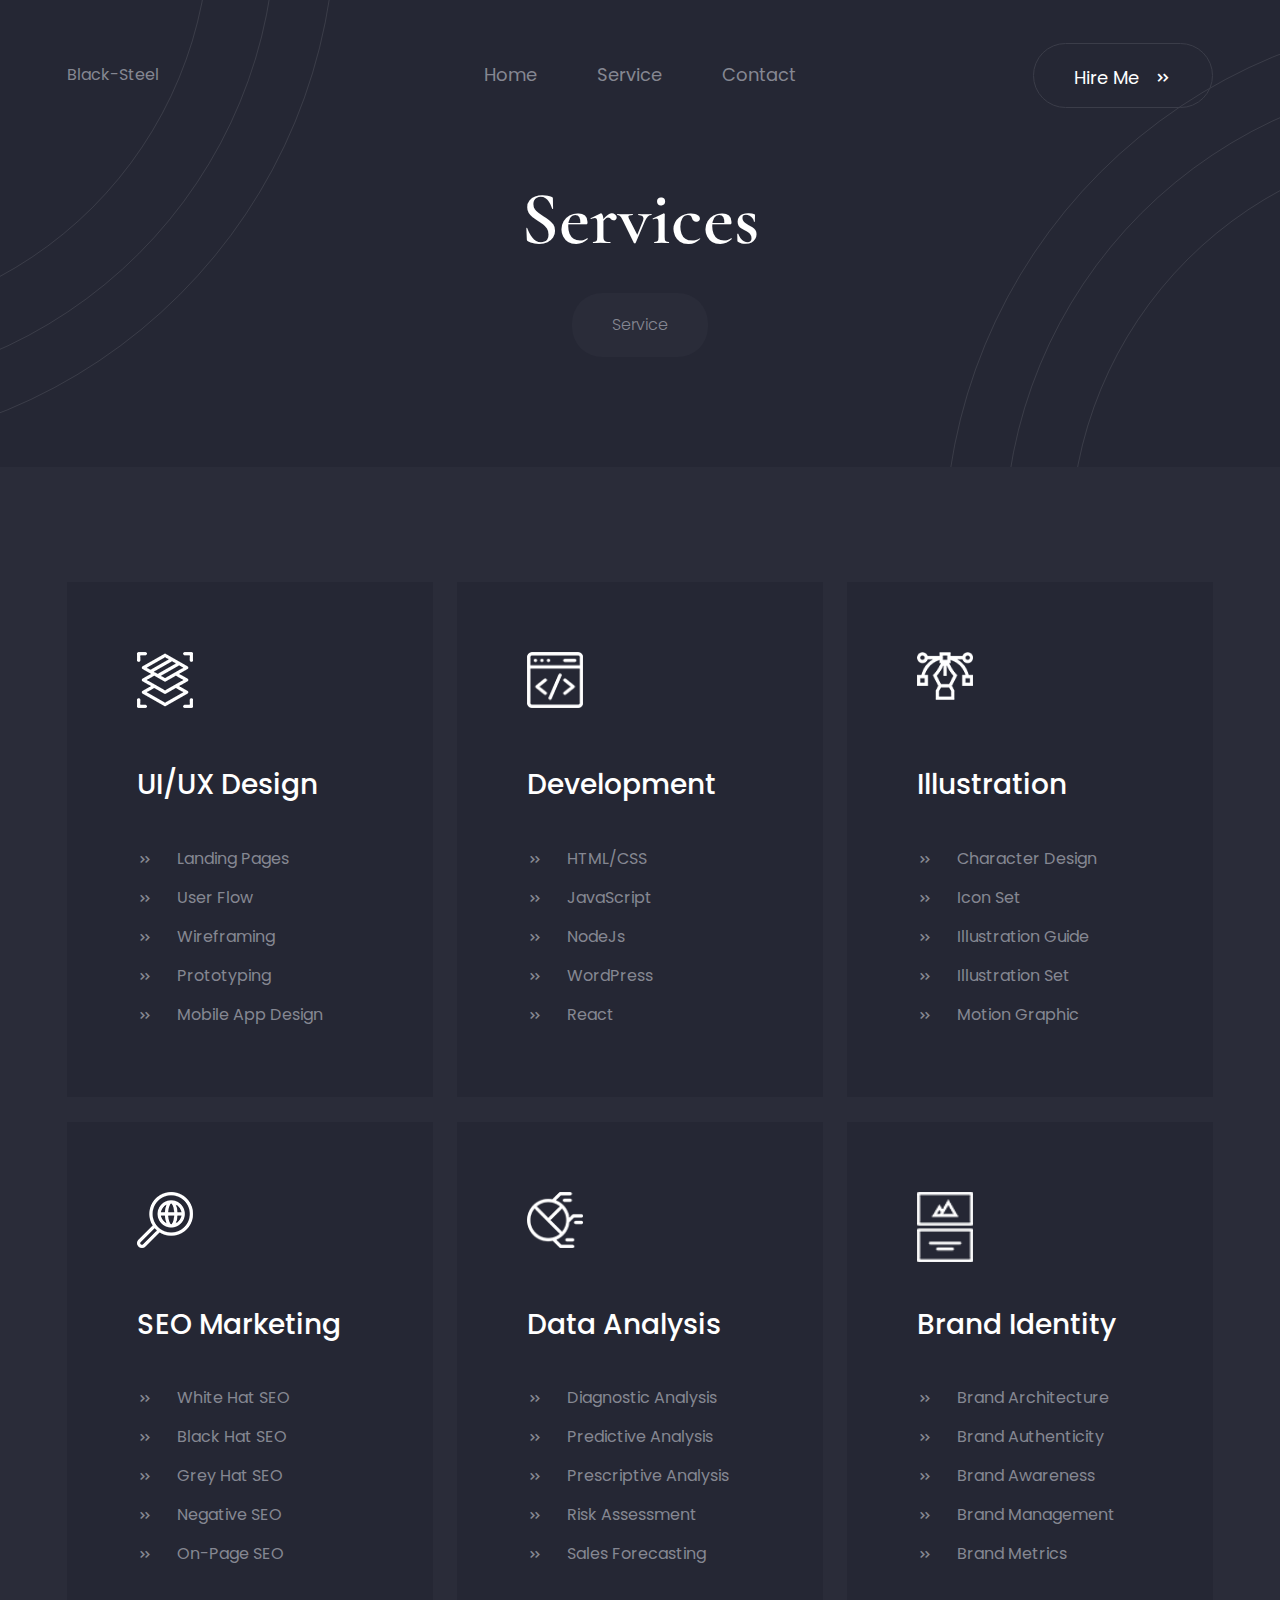
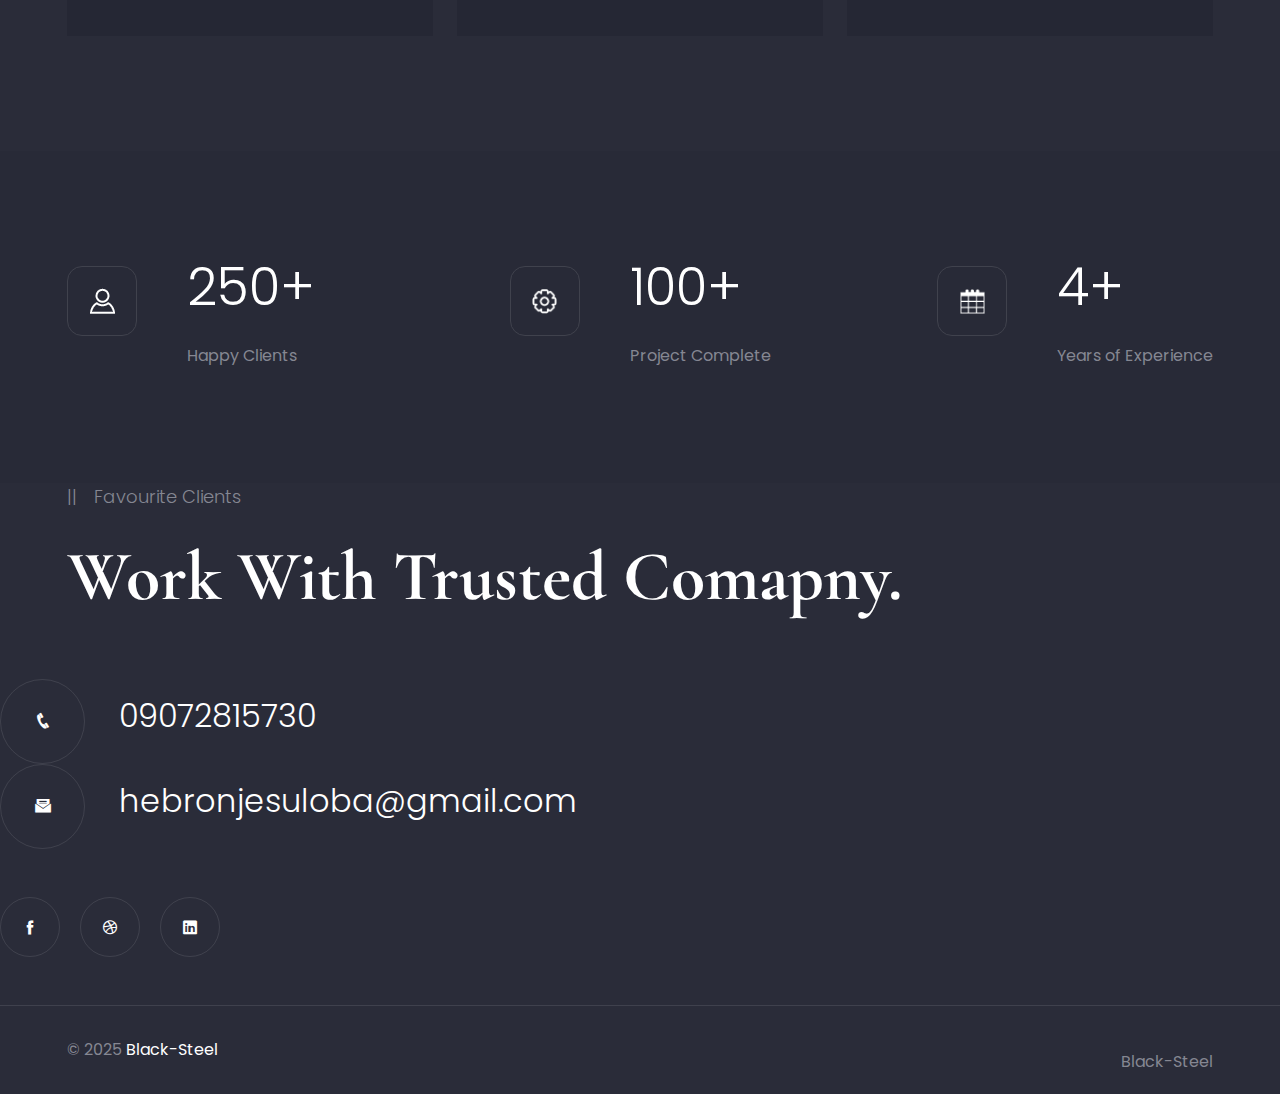
<file: service-list.html>
<!DOCTYPE html>
<html lang="zxx">

<head>

    <meta charset="UTF-8">
    <meta http-equiv="X-UA-Compatible" content="IE=edge">
    <title>Hebron-jesuloba</title>
    <meta name="robots" content="noindex, follow" />
    <meta name="description" content="">
    <meta name="viewport" content="width=device-width, initial-scale=1.0">
    <!-- Favicon -->
    <link rel="shortcut icon" type="image/x-icon" href="assets/images/favicon.ico" />

    <!-- CSS
    ============================================ -->

    <!-- Vendor CSS (Contain Bootstrap, Icon Fonts) -->
    <!-- <link rel="stylesheet" href="assets/css/vendor/bootstrap.min.css" />
    <link rel="stylesheet" href="assets/css/vendor/icofont.min.css" /> -->

    <!-- Plugin CSS (Global Plugins Files) -->
    <!-- <link rel="stylesheet" href="assets/css/plugins/animate.css">
    <link rel="stylesheet" href="assets/css/plugins/swiper-bundle.min.css">
    <link rel="stylesheet" href="assets/css/plugins/venobox.min.css" /> -->

    <!-- Style CSS -->
    <!-- <link rel="stylesheet" href="assets/css/style.css"> -->
    
    <!-- Minify Version -->
    <link rel="stylesheet" href="assets/css/vendor/vendor.min.css">
    <link rel="stylesheet" href="assets/css/plugins/plugins.min.css">
    <link rel="stylesheet" href="assets/css/style.min.css">

</head>

<body>

    <main class="main-wrapper">
        <!-- .....:::::: Start Header Section :::::.... -->
        <header class="header-section sticky-header d-none d-lg-block">
            <div class="header-wrapper">
                <div class="container">
                    <div class="row justify-content-between align-items-center">
                        <div class="col">
                            <!-- Start Header Logo -->
                            <a href="index.html" class="header-logo">Black-Steel</a>
                            <!-- End Header Logo -->
                        </div>
                        <div class="col-auto">
                            <!-- Start Header Menu -->
                            <ul class="header-nav">
                                <li><a href="index.html">Home</a></li>
                                <li class="has-dropdown">
                                    <a href="service-list.html">Service</a>
                                    <ul class="submenu">
                                        <li><a href="service-list.html">Services</a></li>
                                    </ul>
                                </li>
                                <li><a href="contact.html">Contact</a></li>
                            </ul>
                            <!-- End Header Menu -->
                        </div>
                        <div class="col">
                            <div class="header-btn-link text-end">
                               <a href="contact.html" class="btn btn-sm btn-outline-one icon-space-left">Hire Me <i class="icofont-double-right"></i></a>
                            </div>
                        </div>
                    </div>
                </div>
            </div>
        </header>
        <!-- .....:::::: End Header Section :::::.... -->

        <!-- .....:::::: Start Mobile Header Section :::::.... -->
        <div class="mobile-header d-block d-lg-none">
            <div class="container">
                <div class="row align-items-center justify-content-between">
                    <div class="col">
                        <div class="mobile-logo">
                            <a href="index.html">Black-Steel</a>
                        </div>
                    </div>
                    <div class="col">
                        <div class="mobile-action-link text-end">
                            <a href="service-list.html#mobile-menu-offcanvas" class="offcanvas-toggle offside-menu"><i class="icofont-navigation-menu"></i></a>
                        </div>
                    </div>
                </div>
            </div>
        </div>
        <!-- .....:::::: Start MobileHeader Section :::::.... -->

        <!--  Start Offcanvas Mobile Menu Section -->
        <div id="mobile-menu-offcanvas" class="offcanvas offcanvas-rightside offcanvas-mobile-menu-section">
            <!-- Start Offcanvas Header -->
            <div class="offcanvas-header text-right">
                <button class="offcanvas-close"><i class="icofont-close-line"></i></button>
            </div> <!-- End Offcanvas Header -->
            <!-- Start Offcanvas Mobile Menu Wrapper -->
            <div class="offcanvas-mobile-menu-wrapper">
                <!-- Start Mobile Menu  -->
                <div class="mobile-menu-bottom">
                    <!-- Start Mobile Menu Nav -->
                    <div class="offcanvas-menu">
                        <ul>
                            <li>
                                <a href="index.html"><span>Home</span></a>
                            </li>
                            <li>
                                <a href="service-list.html#"><span>Services</span></a>
                                <ul class="mobile-sub-menu">
                                    <li><a href="service-list.html">Service List</a></li>
                                </ul>
                            </li>
                            <li>
                                <a href="contact.html"><span>Contact</span></a>
                            </li>
                        </ul>
                    </div> <!-- End Mobile Menu Nav -->
                </div> <!-- End Mobile Menu -->

                <!-- Start Mobile contact Info -->
                <div class="mobile-contact-info text-center">
                    <ul class="social-link">
                        <li><a target="_blank" href="https://example.com"><i class="icofont-facebook"></i></a>
                        </li>
                        <li><a target="_blank" href="https://example.com"><i class="icofont-twitter"></i></a>
                        </li>
                        <li><a target="_blank" href="https://example.com"><i class="icofont-skype"></i></a></li>
                    </ul>
                </div>
                <!-- End Mobile contact Info -->

            </div> <!-- End Offcanvas Mobile Menu Wrapper -->
        </div>
        <!-- ...:::: End Offcanvas Mobile Menu Section:::... -->

        <!-- Offcanvas Overlay -->
        <div class="offcanvas-overlay"></div>

        <!-- ...::: Start Breadcrumb Section :::... -->
        <div class="breadcrumb-section section-bg overflow-hidden pos-relative">
            <div class="breadcrumb-shape-top-left"></div>
            <div class="breadcrumb-shape-bottom-right"></div>
            <div class="breadcrumb-box">
                <div class="container">
                    <div class="row">
                        <div class="col-12">
                            <div class="breadcrumb-content">
                                <h2 class="title">Services</h2>
                                <ul class="breadcrumb-link">
                                    <li><a href="service-list.html">Service</a></li>
                                </ul>
                            </div>
                        </div>
                    </div>
                </div>
            </div>
        </div>
        <!-- ...::: End Breadcrumb Section :::... -->

        <!-- ...::: Start Service List Section :::... -->
        <div class="service-list-section section-gap-tb-165">
            <div class="container">
                <div class="row mb-n6">
                    <div class="col-xl-4 col-md-6 col-12 mb-6">
                        <!-- Start Service Single Item -->
                        <div class="service-box-single-item">
                            <div class="inner-shape inner-shape-top-right"></div>
                            <div class="icon"><img src="assets/images/icon/service-icon-1.png" alt=""></div>
                            <h4 class="title"><a href="service-details.html">UI/UX Design</a></h4>
                            <ul class="list-item">
                                <li>Landing Pages</li>
                                <li>User Flow</li>
                                <li>Wireframing</li>
                                <li>Prototyping</li>
                                <li>Mobile App Design</li>
                            </ul>
                            <div class="inner-shape inner-shape-bottom-right"></div>
                        </div>
                        <!-- End Service Single Item -->
                    </div>
                    <div class="col-xl-4 col-md-6 col-12 mb-6">
                        <!-- Start Service Single Item -->
                        <div class="service-box-single-item">
                            <div class="inner-shape inner-shape-top-right"></div>
                            <div class="icon"><img src="assets/images/icon/service-icon-2.png" alt=""></div>
                            <h4 class="title"><a href="service-details.html">Development</a></h4>
                            <ul class="list-item">
                                <li>HTML/CSS</li>
                                <li>JavaScript</li>
                                <li>NodeJs</li>
                                <li>WordPress</li>
                                <li>React</li>
                            </ul>
                            <div class="inner-shape inner-shape-bottom-right"></div>
                        </div>
                        <!-- End Service Single Item -->
                    </div>
                    <div class="col-xl-4 col-md-6 col-12 mb-6">
                        <!-- Start Service Single Item -->
                        <div class="service-box-single-item">
                            <div class="inner-shape inner-shape-top-right"></div>
                            <div class="icon"><img src="assets/images/icon/service-icon-3.png" alt=""></div>
                            <h4 class="title"><a href="service-details.html">Illustration</a></h4>
                            <ul class="list-item">
                                <li>Character Design</li>
                                <li>Icon Set</li>
                                <li> Illustration Guide</li>
                                <li>Illustration Set</li>
                                <li>Motion Graphic</li>
                            </ul>
                            <div class="inner-shape inner-shape-bottom-right"></div>
                        </div>
                        <!-- End Service Single Item -->
                    </div>
                    <div class="col-xl-4 col-md-6 col-12 mb-6">
                        <!-- Start Service Single Item -->
                        <div class="service-box-single-item">
                            <div class="inner-shape inner-shape-top-right"></div>
                            <div class="icon"><img src="assets/images/icon/service-icon-4.png" alt=""></div>
                            <h4 class="title"><a href="service-details.html">SEO Marketing</a></h4>
                            <ul class="list-item">
                                <li>White Hat SEO</li>
                                <li>Black Hat SEO</li>
                                <li>Grey Hat SEO</li>
                                <li> Negative SEO</li>
                                <li> On-Page SEO</li>
                            </ul>
                            <div class="inner-shape inner-shape-bottom-right"></div>
                        </div>
                        <!-- End Service Single Item -->
                    </div>
                    <div class="col-xl-4 col-md-6 col-12 mb-6">
                        <!-- Start Service Single Item -->
                        <div class="service-box-single-item">
                            <div class="inner-shape inner-shape-top-right"></div>
                            <div class="icon"><img src="assets/images/icon/service-icon-5.png" alt=""></div>
                            <h4 class="title"><a href="service-details.html">Data Analysis</a></h4>
                            <ul class="list-item">
                                <li>Diagnostic Analysis</li>
                                <li>Predictive Analysis</li>
                                <li>Prescriptive Analysis</li>
                                <li>Risk Assessment</li>
                                <li>Sales Forecasting</li>
                            </ul>
                            <div class="inner-shape inner-shape-bottom-right"></div>
                        </div>
                        <!-- End Service Single Item -->
                    </div>
                    <div class="col-xl-4 col-md-6 col-12 mb-6">
                        <!-- Start Service Single Item -->
                        <div class="service-box-single-item">
                            <div class="inner-shape inner-shape-top-right"></div>
                            <div class="icon"><img src="assets/images/icon/service-icon-6.png" alt=""></div>
                            <h4 class="title"><a href="service-details.html">Brand Identity</a></h4>
                            <ul class="list-item">
                                <li>Brand Architecture</li>
                                <li> Brand Authenticity</li>
                                <li>Brand Awareness</li>
                                <li>Brand Management</li>
                                <li>Brand Metrics</li>
                            </ul>
                            <div class="inner-shape inner-shape-bottom-right"></div>
                        </div>
                        <!-- End Service Single Item -->
                    </div>
                </div>
            </div>
        </div>
        <!-- ...::: End Service List Section :::... -->

        <!-- ...::: Start Counter Display Section :::... -->
        <div class="counter-display-section section-gap-tb-165 section-bg-2">
            <div class="counter-display-wrapper">
                <div class="container">
                    <div class="row justify-content-center justify-content-sm-start">
                        <div class="d-block d-md-flex justify-content-md-start col-12 col-sm-4 col-md-4">
                            <!-- Start Counterup Single Item -->
                            <div class="counterup-single-item">
                                <div class="icon">
                                    <img src="assets/images/icon/counterup-icon-1.png" alt="">
                                </div>
                                <div class="content">
                                    <h2 class="number"><span class="counter">250</span>+</h2>
                                    <span class="text">Happy Clients</span>
                                </div>
                            </div>
                            <!-- End Counterup Single Item -->
                        </div>
                        <div class="d-block d-md-flex justify-content-md-center col-12 col-sm-4 col-md-4">
                            <!-- Start Counterup Single Item -->
                            <div class="counterup-single-item">
                                <div class="icon">
                                    <img src="assets/images/icon/counterup-icon-2.png" alt="">
                                </div>
                                <div class="content">
                                    <h2 class="number"><span class="counter">100</span>+</h2>
                                    <span class="text">Project Complete</span>
                                </div>
                            </div>
                            <!-- End Counterup Single Item -->
                        </div>
                        <div class="d-block d-md-flex justify-content-md-end col-12 col-sm-4 col-md-4">
                            <!-- Start Counterup Single Item -->
                            <div class="counterup-single-item">
                                <div class="icon">
                                    <img src="assets/images/icon/counterup-icon-3.png" alt="">
                                </div>
                                <div class="content">
                                    <h2 class="number"><span class="counter">4</span>+</h2>
                                    <span class="text">Years of Experience</span>
                                </div>
                            </div>
                            <!-- End Counterup Single Item -->
                        </div>
                    </div>
                </div>
            </div>
        </div>
        <!-- ...::: End Counter Display Section :::... -->

        <!-- ...::: Start Company Logo Display Section :::... -->
        
                <div class="container">
                    <div class="row">
                        <div class="col">
                            <!-- Start Section Content -->
                            <div class="section-content pos-relative">
                                <span class="section-tag">Favourite Clients</span>
                                <h2 class="section-title">Work With Trusted Comapny.</h2>
                            </div>
                            <!-- End Section Content -->
                        </div>
                    </div>

                </div>

        <!-- ...::: End Company Logo Display Section :::... -->

                            <!-- Start Single Footer Info -->
                            <div class="footer-single-info">
                                <a href="tel:09072815730" class="info-box">
                                    <span class="icon"><i class="icofont-phone"></i></span>
                                    <span class="text">09072815730</span>
                                </a>
                            </div>
                            <!-- Start Single Footer Info -->
                        </div>
                        <div class="col-auto mb-5">
                            <!-- Start Single Footer Info -->
                            <div class="footer-single-info">
                                <a href="mailto:hebronjesuloba@gmail.com" class="info-box">
                                    <span class="icon"><i class="icofont-envelope-open"></i></span>
                                    <span class="text">hebronjesuloba@gmail.com</span>
                                </a>
                            </div>
                            <!-- Start Single Footer Info -->
                        </div>
                        <div class="col-auto mb-5">
                            <!-- Start Single Footer Info -->
                            <div class="footer-single-info">
                                <ul class="social-link">
                                    <li><a href="https://www.example.com" target="_blank"><i class="icofont-facebook"></i></a></li>
                                    <li><a href="https://www.example.com" target="_blank"><i class="icofont-dribbble"></i></a></li>
                                    <li><a href="https://www.linkedin/hebronjesuloba.com" target="_blank"><i class="icofont-linkedin"></i></a></li>
                                </ul>
                            </div>
                            <!-- Start Single Footer Info -->
                        </div>
                    </div>
                </div>
            </div>
            <div class="footer-bottom">
                <div class="container">
                    <div class="row justify-content-center justify-content-md-between align-items-center flex-column-reverse flex-md-row">
                        <div class="col-auto">
                            <div class="footer-copyright">
                                <p class="copyright-text">&copy; 2025 <a href="index.html">Black-Steel</a> </p>
                            </div>
                        </div>
                        <div class="col-auto">
                            <a href="index.html" class="footer-logo">
                                <div class="logo">
                                   <a href="index.html">Black-Steel</a>
                                </div>
                            </a>
                        </div>
                    </div>
                </div>
            </div>

        </footer>
        <!-- ...::: End Footer Section :::... -->

        <!-- material-scrolltop button -->
        <button class="material-scrolltop" type="button"></button>
    </main>

    <!-- Global Vendor, plugins JS -->

    <!-- JS Files
    ============================================ -->
    <!-- Global Vendor, plugins JS -->

    <!-- Vendor JS -->
    <!-- <script src="assets/js/vendor/modernizr-3.11.2.min.js"></script>
    <script src="assets/js/vendor/jquery-3.6.0.min.js"></script>
    <script src="assets/js/vendor/jquery-migrate-3.3.2.min.js"></script>
    <script src="assets/js/vendor/bootstrap.bundle.min.js"></script> -->
    
    <!--Plugins JS-->
    <!-- <script src="assets/js/plugins/swiper-bundle.min.js"></script>
    <script src="assets/js/plugins/jquery.appear.min.js"></script>
    <script src="assets/js/plugins/venobox.min.js"></script>
    <script src="assets/js/plugins/jquery.waypoints.js"></script>
    <script src="assets/js/plugins/images-loaded.min.js"></script>
    <script src="assets/js/plugins/isotope.pkgd.min.js"></script>
    <script src="assets/js/plugins/counter.js"></script>
    <script src="assets/js/plugins/ajax-mail.js"></script>
    <script src="assets/js/plugins/material-scrolltop.js"></script> -->

    <!-- Minify Version -->
    <script src="assets/js/vendor.min.js"></script>
    <script src="assets/js/plugins.min.js"></script>

    <!--Main JS (Common Activation Codes)-->
    <script src="assets/js/main.js"></script>

</body>

</html>
</file>
<file: assets/css/style.min.css>
@charset "UTF-8";@import url(https://fonts.googleapis.com/css2?family=Cormorant+Garamond:ital,wght@0,300;0,400;0,500;0,600;0,700;1,300;1,400;1,500;1,600;1,700&family=Poppins:ital,wght@0,100;0,200;0,300;0,400;0,500;0,600;0,700;0,800;0,900;1,100;1,200;1,300;1,400;1,500;1,600;1,700;1,800;1,900&display=swap);html {
    scroll-behavior: smooth
}

body,html {
    height: 100%
}

body {
    background: #2a2c39;
    color: #858792;
    font-family: Poppins,sans-serif
}

a {
    color: #858792;
    text-decoration: none
}

a:hover {
    color: #fff
}

.btn,a,button,img,input {
    -webkit-transition: all .5s ease;
    transition: all .5s ease
}

.append-button,.btn,.btn:focus,.swiper-button-next,.swiper-button-prev,.swiper-pagination-bullet,.swiper-slide,a,a:active,a:focus,a:hover,button,button:focus,input,input:focus,select,textarea {
    text-decoration: none;
    outline: 0;
    -webkit-box-shadow: none;
    box-shadow: none
}

.btn:active:focus {
    -webkit-box-shadow: none;
    box-shadow: none
}

.btn-primary:focus {
    border-color: #0d6efd;
    color: #fff
}

.accordion-button:focus {
    -webkit-box-shadow: none;
    box-shadow: none
}

h1,h2,h3,h4,h5,h6 {
    color: #fff;
    font-family: "Cormorant Garamond",serif
}

ul {
    margin: 0;
    padding: 0;
    list-style: none
}

img {
    max-width: 100%
}

input,textarea {
    width: 100%
}

p:last-child {
    margin-bottom: 0
}

.img-full {
    width: 100%;
    overflow: hidden;
    -o-object-fit: cover;
    object-fit: cover;
    -o-object-position: center center;
    object-position: center center
}

::-moz-selection {
    background-color: #0d6efd;
    color: #fff
}

::selection {
    background-color: #0d6efd;
    color: #fff
}

.section-dark-blue-bg {
    background: #252734
}

.section-gray-blue-bg {
    background: #2a2c39
}

.social-link {
    display: -webkit-box;
    display: -ms-flexbox;
    display: flex;
    -ms-flex-wrap: wrap;
    flex-wrap: wrap;
    margin-bottom: -20px
}

.social-link li {
    margin-right: 20px;
    margin-bottom: 20px
}

.social-link li:last-child {
    margin-right: 0
}

.social-link a {
    display: block;
    color: #fff;
    height: 45px;
    width: 45px;
    border-radius: 50%;
    border: 1px solid rgba(255,255,255,.1);
    line-height: 45px;
    text-align: center
}

.social-link a:hover {
    background: #fff;
    border-color: #fff;
    color: #252734
}

@media (min-width: 768px) {
    .social-link a {
        height:60px;
        width: 60px;
        line-height: 60px
    }
}

.content-hero-image {
    margin-bottom: 65px
}

.content-meta {
    display: -webkit-box;
    display: -ms-flexbox;
    display: flex;
    -webkit-box-align: center;
    -ms-flex-align: center;
    align-items: center;
    -webkit-box-pack: justify;
    -ms-flex-pack: justify;
    justify-content: space-between;
    -ms-flex-wrap: wrap;
    flex-wrap: wrap;
    margin-bottom: -10px
}

.content-meta .post-meta-2 {
    margin-bottom: 0
}

.content-meta>* {
    margin-bottom: 10px
}

.default-content-style .title {
    font-size: 34px;
    font-weight: 700;
    line-height: 1.02;
    margin-bottom: 50px;
    margin-top: 25px
}

@media (min-width: 576px) {
    .default-content-style .title {
        font-size:38px
    }
}

@media (min-width: 768px) {
    .default-content-style .title {
        font-size:48px
    }
}

@media (min-width: 992px) {
    .default-content-style .title {
        font-size:55px
    }
}

@media (min-width: 1200px) {
    .default-content-style .title {
        font-size:66px
    }
}

.default-content-style .sub-title {
    font-size: 30px;
    font-weight: 600;
    margin-top: 60px;
    margin-bottom: 30px
}

@media (min-width: 576px) {
    .default-content-style .sub-title {
        font-size:36px
    }
}

@media (min-width: 768px) {
    .default-content-style .sub-title {
        font-size:38px
    }
}

@media (min-width: 992px) {
    .default-content-style .sub-title {
        font-size:45px
    }
}

@media (min-width: 1200px) {
    .default-content-style .sub-title {
        font-size:50px
    }
}

.default-content-style .quote {
    font-size: 23px;
    line-height: 1.2;
    text-decoration: underline;
    font-weight: 600;
    color: #9899a1;
    margin-bottom: 25px
}

.default-content-style p {
    margin-bottom: 25px
}

.default-content-style p:last-child {
    margin-bottom: 0
}

.default-content-style .content-list-item li {
    display: -webkit-box;
    display: -ms-flexbox;
    display: flex;
    -webkit-box-orient: vertical;
    -webkit-box-direction: normal;
    -ms-flex-direction: column;
    flex-direction: column;
    -webkit-box-align: center;
    -ms-flex-align: center;
    align-items: center
}

.default-content-style .content-list-item .list-title {
    font-family: Poppins,sans-serif;
    font-size: 24px
}

@media (min-width: 768px) {
    .default-content-style .content-list-item .list-title {
        font-size:28px
    }
}

.default-content-style .content-list-item .icon {
    font-size: 35px;
    width: 100px;
    height: 100px;
    border-radius: 50%;
    display: -webkit-box;
    display: -ms-flexbox;
    display: flex;
    -webkit-box-align: center;
    -ms-flex-align: center;
    align-items: center;
    -webkit-box-pack: center;
    -ms-flex-pack: center;
    justify-content: center;
    border: 1px solid rgba(255,255,255,.1);
    color: #fff
}

.default-content-style .content-list-with-text li {
    -webkit-box-align: center;
    -ms-flex-align: center;
    align-items: center;
    margin-bottom: 30px
}

@media (min-width: 768px) {
    .default-content-style .content-list-with-text li {
        -webkit-box-orient:horizontal;
        -webkit-box-direction: normal;
        -ms-flex-direction: row;
        flex-direction: row
    }
}

.default-content-style .content-list-with-text li .left {
    width: 100%;
    word-break: break-all;
    margin-right: 0;
    margin-bottom: 10px
}

@media (min-width: 768px) {
    .default-content-style .content-list-with-text li .left {
        width:190px;
        margin-right: 50px;
        margin-bottom: 0
    }
}

@media (min-width: 992px) {
    .default-content-style .content-list-with-text li .left {
        margin-right:70px
    }
}

.default-content-style .content-list-with-text li .right {
    width: 100%
}

@media (min-width: 768px) {
    .default-content-style .content-list-with-text li .right {
        width:calc(100% - 220px)
    }
}

@media (min-width: 992px) {
    .default-content-style .content-list-with-text li .right {
        width:calc(100% - 260px)
    }
}

.default-content-style .content-list-with-text li .list-title {
    font-family: Poppins,sans-serif;
    font-size: 24px
}

@media (min-width: 768px) {
    .default-content-style .content-list-with-text li .list-title {
        font-size:26px
    }
}

@media (min-width: 992px) {
    .default-content-style .content-list-with-text li .list-title {
        font-size:28px
    }
}

.default-content-style .content-list-with-icon {
    margin-top: 60px
}

.default-content-style .content-list-with-icon li {
    -webkit-box-align: start;
    -ms-flex-align: start;
    align-items: flex-start;
    margin-bottom: 45px
}

@media (min-width: 768px) {
    .default-content-style .content-list-with-icon li {
        -webkit-box-orient:horizontal;
        -webkit-box-direction: normal;
        -ms-flex-direction: row;
        flex-direction: row
    }
}

.default-content-style .content-list-with-icon li .left {
    width: 100%;
    word-break: break-all;
    margin-right: 0;
    margin-bottom: 25px
}

@media (min-width: 768px) {
    .default-content-style .content-list-with-icon li .left {
        margin-right:50px;
        margin-bottom: 0;
        width: 100px
    }
}

@media (min-width: 992px) {
    .default-content-style .content-list-with-icon li .left {
        margin-right:40px
    }
}

.default-content-style .content-list-with-icon li .right {
    width: 100%
}

@media (min-width: 768px) {
    .default-content-style .content-list-with-icon li .right {
        width:calc(100% - 40px)
    }
}

@media (min-width: 992px) {
    .default-content-style .content-list-with-icon li .right {
        width:calc(100% - 40px)
    }
}

.default-content-style .content-list-with-icon li .list-title {
    margin-bottom: 25px
}

.default-content-style .content-inner-image {
    overflow: hidden
}

.default-content-style .content-inner-image.image-double {
    display: -webkit-box;
    display: -ms-flexbox;
    display: flex;
    -webkit-box-orient: vertical;
    -webkit-box-direction: normal;
    -ms-flex-direction: column;
    flex-direction: column
}

@media (min-width: 576px) {
    .default-content-style .content-inner-image.image-double {
        -webkit-box-orient:horizontal;
        -webkit-box-direction: normal;
        -ms-flex-direction: row;
        flex-direction: row
    }
}

.default-content-style .content-inner-image.image-double .image {
    width: 100%;
    height: 420px;
    margin-bottom: 30px
}

.default-content-style .content-inner-image.image-double .image:last-child {
    margin-bottom: 30px
}

@media (min-width: 576px) {
    .default-content-style .content-inner-image.image-double .image {
        width:calc(50% - 30px);
        margin-right: 30px;
        margin-bottom: 0;
        height: 300px
    }
}

@media (min-width: 768px) {
    .default-content-style .content-inner-image.image-double .image {
        height:420px
    }
}

.default-content-style .content-inner-image.image-double .image:last-child {
    margin-right: 0
}

.default-content-style .content-inner-image.image-double .image img {
    -o-object-fit: cover;
    object-fit: cover;
    height: 100%;
    width: 100%
}

.btn {
    font-size: 15px;
    text-align: center;
    position: relative;
    z-index: 9;
    overflow: hidden;
    color: #fff;
    -webkit-box-shadow: none!important;
    box-shadow: none!important;
    outline: 0!important
}

.btn:hover {
    color: #fff
}

.btn-sm {
    padding-left: 40px;
    padding-right: 40px;
    height: 65px;
    border-radius: 32.5px;
    line-height: 60px
}

.btn-sm::after {
    content: "";
    border-radius: 32.5px
}

.btn-md {
    padding-left: 20px;
    padding-right: 20px;
    height: 50px;
    border-radius: 35px;
    line-height: 35px
}

@media (min-width: 576px) {
    .btn-md {
        padding-left:40px;
        padding-right: 40px;
        height: 60px;
        line-height: 50px
    }
}

@media (min-width: 1200px) {
    .btn-md {
        padding-left:50px;
        padding-right: 50px;
        height: 70px;
        line-height: 60px
    }
}

.btn-md::after {
    content: "";
    border-radius: 35px
}

.btn-lg {
    border-radius: 32.5px;
    padding-left: 30px;
    padding-right: 30px;
    height: 50px;
    line-height: 30px
}

@media (min-width: 576px) {
    .btn-lg {
        padding-left:40px;
        padding-right: 40px;
        height: 60px;
        line-height: 43px
    }
}

@media (min-width: 1200px) {
    .btn-lg {
        padding-left:60px;
        padding-right: 60px;
        height: 65px;
        line-height: 45px
    }
}

.btn-lg::after {
    content: "";
    border-radius: 32.5px
}

.btn-xl {
    padding-left: 30px;
    padding-right: 30px;
    height: 60px;
    border-radius: 42.5px;
    line-height: 45px
}

@media (min-width: 576px) {
    .btn-xl {
        padding-left:30px;
        padding-right: 30px;
        height: 55px;
        line-height: 44px
    }
}

@media (min-width: 768px) {
    .btn-xl {
        padding-left:40px;
        padding-right: 40px;
        height: 60px;
        line-height: 50px
    }
}

@media (min-width: 1200px) {
    .btn-xl {
        padding-left:60px;
        padding-right: 60px;
        height: 85px;
        line-height: 70px
    }
}

.btn-xl::after {
    content: "";
    border-radius: 42.5px
}

.btn-fill-one {
    background: #2e303d
}

.btn-fill-one::after {
    position: absolute;
    content: "";
    top: 50%;
    left: 50%;
    -webkit-transform: translate(-50%,-50%) scaleX(.3);
    transform: translate(-50%,-50%) scaleX(.3);
    width: 100%;
    height: 100%;
    background: 0 0;
    -webkit-transition: all .5s ease;
    transition: all .5s ease;
    z-index: -1
}

.btn-fill-one:hover {
    border: 1px solid #3b3d49
}

.btn-fill-one:hover::after {
    -webkit-transform: translate(-50%,-50%) scaleX(1.2);
    transform: translate(-50%,-50%) scaleX(1.2);
    background: #3b3d49
}

.btn-outline-one {
    border: 1px solid #3b3d49;
    -webkit-transition: all .5s ease;
    transition: all .5s ease
}

.btn-outline-one::after {
    position: absolute;
    content: "";
    top: 50%;
    left: 50%;
    -webkit-transform: translate(-50%,-50%) scaleX(.8);
    transform: translate(-50%,-50%) scaleX(.8);
    width: 100%;
    height: 100%;
    background: 0 0;
    -webkit-transition: all .5s ease;
    transition: all .5s ease;
    z-index: -1
}

.btn-outline-one:hover {
    border: 1px solid #2e303d
}

.btn-outline-one:hover::after {
    -webkit-transform: translate(-50%,-50%) scaleX(1.2);
    transform: translate(-50%,-50%) scaleX(1.2);
    background: #2e303d
}

@-webkit-keyframes animate-ripple {
    50% {
        -webkit-box-shadow: 0 0 0 20px rgba(255,255,255,0);
        box-shadow: 0 0 0 20px rgba(255,255,255,0)
    }

    100% {
        -webkit-box-shadow: 0 0 0 0 rgba(255,255,255,0);
        box-shadow: 0 0 0 0 rgba(255,255,255,0)
    }
}

@keyframes animate-ripple {
    50% {
        -webkit-box-shadow: 0 0 0 20px rgba(255,255,255,0);
        box-shadow: 0 0 0 20px rgba(255,255,255,0)
    }

    100% {
        -webkit-box-shadow: 0 0 0 0 rgba(255,255,255,0);
        box-shadow: 0 0 0 0 rgba(255,255,255,0)
    }
}

.wave-btn {
    display: block;
    position: relative;
    width: 60px;
    height: 60px;
    background: #2a2c39;
    border-radius: 50%;
    display: -webkit-box;
    display: -ms-flexbox;
    display: flex;
    -webkit-box-align: center;
    -ms-flex-align: center;
    align-items: center;
    -webkit-box-pack: center;
    -ms-flex-pack: center;
    justify-content: center
}

@media (min-width: 992px) {
    .wave-btn {
        width:100px;
        height: 100px
    }
}

.ripple,.ripple::after,.ripple::before {
    position: absolute;
    -webkit-box-shadow: 0 0 0 0 rgba(255,255,255,.6);
    box-shadow: 0 0 0 0 rgba(255,255,255,.6);
    top: 50%;
    left: 50%;
    width: 100%;
    height: 100%;
    border-radius: 50%;
    z-index: -1;
    -webkit-animation: animate-ripple 3s infinite linear backwards;
    animation: animate-ripple 3s infinite linear backwards;
    -webkit-transform: translate(-50%,-50%);
    transform: translate(-50%,-50%);
    display: -webkit-box;
    display: -ms-flexbox;
    display: flex;
    -webkit-box-align: center;
    -ms-flex-align: center;
    align-items: center;
    -webkit-box-pack: center;
    -ms-flex-pack: center;
    justify-content: center;
    z-index: 1
}

.ripple::before {
    position: absolute;
    content: "";
    -webkit-animation-delay: .5s;
    animation-delay: .5s
}

.ripple::after {
    position: absolute;
    content: "";
    -webkit-animation-delay: .9s;
    animation-delay: .9s
}

@media (min-width: 576px) {
    .container,.container-sm {
        max-width:540px
    }
}

@media (min-width: 768px) {
    .container,.container-md,.container-sm {
        max-width:720px
    }
}

@media (min-width: 992px) {
    .container,.container-lg,.container-md,.container-sm {
        max-width:960px
    }
}

@media (min-width: 1200px) {
    .container,.container-lg,.container-md,.container-sm,.container-xl {
        max-width:1170px
    }
}

.icon-space-left i {
    padding-left: 10px
}

.icon-space-right i {
    padding-right: 10px
}

.pos-relative {
    position: relative
}

.pos-absolute {
    position: absolute
}

.inner-shape {
    -webkit-transform: scale(.85);
    transform: scale(.85);
    -webkit-transition: all .5s ease;
    transition: all .5s ease;
    visibility: hidden;
    opacity: 0
}

.inner-shape-top-right {
    position: absolute;
    width: 345px;
    height: 345px;
    border-radius: 50%;
    border: 1px solid rgba(255,255,255,.05);
    top: -230px;
    right: -230px
}

.inner-shape-top-right::before {
    position: absolute;
    content: "";
    width: 400px;
    height: 400px;
    border-radius: 50%;
    border: 1px solid rgba(255,255,255,.05);
    top: -20px;
    right: -20px
}

.inner-shape-top-right::after {
    position: absolute;
    content: "";
    width: 460px;
    height: 460px;
    border-radius: 50%;
    border: 1px solid rgba(255,255,255,.05);
    top: -40px;
    right: -40px
}

.inner-shape-bottom-right {
    position: absolute;
    width: 345px;
    height: 345px;
    border-radius: 50%;
    border: 1px solid rgba(255,255,255,.05);
    bottom: -230px;
    right: -230px
}

.inner-shape-bottom-right::before {
    position: absolute;
    content: "";
    width: 400px;
    height: 400px;
    border-radius: 50%;
    border: 1px solid rgba(255,255,255,.05);
    bottom: -20px;
    right: -20px
}

.inner-shape-bottom-right::after {
    position: absolute;
    content: "";
    width: 460px;
    height: 460px;
    border-radius: 50%;
    border: 1px solid rgba(255,255,255,.05);
    bottom: -40px;
    right: -40px
}

.mb-n5 {
    margin-bottom: -3rem
}

.mb-5 {
    margin-bottom: 3rem
}

.mb-n6 {
    margin-bottom: -25px
}

.mb-6 {
    margin-bottom: 25px
}

.section-bg {
    background: #252734
}

.section-bg-2 {
    background: #282a37
}

.section-mt-75 {
    margin-top: 45px
}

@media (min-width: 992px) {
    .section-mt-75 {
        margin-top:65px
    }
}

.section-mt-165 {
    margin-top: 75px
}

@media (min-width: 992px) {
    .section-mt-165 {
        margin-top:115px
    }
}

@media (min-width: 1400px) {
    .section-mt-165 {
        margin-top:135px
    }
}

@media (min-width: 1800px) {
    .section-mt-165 {
        margin-top:160px
    }
}

.section-gap-t-165 {
    padding-top: 75px
}

@media (min-width: 992px) {
    .section-gap-t-165 {
        padding-top:115px
    }
}

@media (min-width: 1400px) {
    .section-gap-t-165 {
        padding-top:135px
    }
}

@media (min-width: 1800px) {
    .section-gap-t-165 {
        padding-top:160px
    }
}

.section-gap-tb-165 {
    padding-top: 75px;
    padding-bottom: 75px
}

@media (min-width: 992px) {
    .section-gap-tb-165 {
        padding-top:115px;
        padding-bottom: 115px
    }
}

@media (min-width: 1400px) {
    .section-gap-tb-165 {
        padding-top:135px;
        padding-bottom: 135px
    }
}

@media (min-width: 1800px) {
    .section-gap-tb-165 {
        padding-top:160px;
        padding-bottom: 160px
    }
}

.section-content {
    margin-bottom: 40px
}

@media (min-width: 992px) {
    .section-content {
        margin-bottom:60px
    }
}

@media (min-width: 1400px) {
    .section-content {
        margin-bottom:100px
    }
}

.section-tag {
    font-size: 18px;
    font-weight: 300;
    position: relative;
    display: inline-block;
    padding-left: 27px
}

.section-tag::before {
    position: absolute;
    content: "||";
    top: 0;
    left: 0
}

.section-title {
    font-size: 36px;
    font-weight: 700;
    margin-top: 25px
}

@media (min-width: 576px) {
    .section-title {
        font-size:40px
    }
}

@media (min-width: 768px) {
    .section-title {
        font-size:50px
    }
}

@media (min-width: 992px) {
    .section-title {
        font-size:70px
    }
}

.default-form-group input,.default-form-group textarea {
    background: #2a2c39;
    padding: 12px 20px;
    border: 1px solid rgba(255,255,255,.1);
    color: #fff;
    -webkit-transition: all .3s ease;
    transition: all .3s ease
}

.default-form-group input:focus,.default-form-group textarea:focus {
    border-color: #fff
}

@media (min-width: 576px) {
    .default-form-group input,.default-form-group textarea {
        padding:20px 25px
    }
}

.default-form-group textarea {
    min-height: 180px
}

@media (min-width: 768px) {
    .default-form-group textarea {
        min-height:240px
    }
}

.default-form-group .btn {
    margin-top: 20px
}

.default-nav-style {
    display: -webkit-box;
    display: -ms-flexbox;
    display: flex
}

.default-nav-style .slider-button {
    width: 45px;
    height: 45px;
    display: -webkit-box;
    display: -ms-flexbox;
    display: flex;
    -webkit-box-align: center;
    -ms-flex-align: center;
    align-items: center;
    -webkit-box-pack: center;
    -ms-flex-pack: center;
    justify-content: center;
    border-radius: 50%;
    border: 1px solid rgba(255,255,255,.1);
    margin-right: 20px;
    -webkit-transition: all .5s ease;
    transition: all .5s ease;
    outline: 0
}

@media (min-width: 768px) {
    .default-nav-style .slider-button {
        width:55px;
        height: 55px
    }
}

@media (min-width: 992px) {
    .default-nav-style .slider-button {
        width:65px;
        height: 65px
    }
}

@media (min-width: 1200px) {
    .default-nav-style .slider-button {
        width:85px;
        height: 85px
    }
}

.default-nav-style .slider-button:last-child {
    margin-right: 0
}

.default-nav-style .slider-button:hover {
    background: #fff;
    color: #212529
}

.hero-wrapper {
    position: relative;
    height: 640px;
    overflow: hidden;
    z-index: 1
}

@media (min-width: 576px) {
    .hero-wrapper {
        height:1180px
    }
}

@media (min-width: 768px) {
    .hero-wrapper {
        height:1200px
    }
}

@media (min-width: 992px) {
    .hero-wrapper {
        height:750px
    }
}

@media (min-width: 1200px) {
    .hero-wrapper {
        height:910px
    }
}

@media (min-width: 1800px) {
    .hero-wrapper {
        height:1130px
    }
}

.hero-content {
    position: absolute;
    bottom: 60px;
    -webkit-transform: translateY(0);
    transform: translateY(0)
}

@media (min-width: 992px) {
    .hero-content {
        top:50%;
        bottom: auto;
        -webkit-transform: translateY(-50%);
        transform: translateY(-50%)
    }
}

.hero-content .tile-large,.hero-content .title-big {
    letter-spacing: 0;
    font-weight: 700;
    line-height: 1;
    color: #fff
}

.hero-content .title-big {
    margin-top: 80px;
    font-size: 36px
}

@media (min-width: 992px) {
    .hero-content .title-big {
        font-size:50px
    }
}

@media (min-width: 1200px) {
    .hero-content .title-big {
        font-size:60px
    }
}

@media (min-width: 1400px) {
    .hero-content .title-big {
        font-size:85px
    }
}

.hero-content .title-large {
    font-size: 60px;
    font-weight: 700
}

@media (min-width: 992px) {
    .hero-content .title-large {
        font-size:80px
    }
}

@media (min-width: 1200px) {
    .hero-content .title-large {
        font-size:90px
    }
}

@media (min-width: 1400px) {
    .hero-content .title-large {
        font-size:110px
    }
}

@media (min-width: 1800px) {
    .hero-content .title-large {
        font-size:140px
    }
}

.hero-content .shape-mark {
    position: relative;
    z-index: 1
}

.hero-content .shape-mark::after {
    position: absolute;
    content: "";
    z-index: -1;
    background: url(../images/icon/hero-name-mark-shape.png);
    width: 100%;
    height: 22px;
    left: 0;
    bottom: 0;
    background-repeat: no-repeat
}

.hero-content p {
    margin-top: 20px;
    margin-bottom: 40px;
    font-size: 16px
}

@media (min-width: 992px) {
    .hero-content p {
        margin-top:40px;
        margin-bottom: 60px;
        font-size: 16px;
        width: 400px
    }
}

@media (min-width: 1200px) {
    .hero-content p {
        font-size:18px;
        width: 400px
    }
}

@media (min-width: 1400px) {
    .hero-content p {
        font-size:18px;
        width: 400px
    }
}

@media (min-width: 1800px) {
    .hero-content p {
        font-size:22px;
        width: 550px
    }
}

.video-link {
    display: -webkit-box;
    display: -ms-flexbox;
    display: flex;
    -webkit-box-align: center;
    -ms-flex-align: center;
    align-items: center;
    margin-top: 40px
}

.video-link .video-text {
    padding-left: 30px
}

@media (min-width: 992px) {
    .video-link {
        margin-top:40px
    }
}

@media (min-width: 1200px) {
    .video-link {
        margin-top:50px
    }
}

@media (min-width: 1400px) {
    .video-link {
        margin-top:125px
    }
}

@media (min-width: 1800px) {
    .video-link {
        margin-top:125px
    }
}

.hero-top-shape {
    position: absolute;
    top: -100px
}

.hero-bottom-shape {
    position: absolute;
    bottom: -100px
}

.hero-shape {
    z-index: -1
}

.hero-shape span {
    position: absolute;
    border: 1px solid rgba(255,255,255,.1);
    border-radius: 50%;
    display: block;
    top: 50%;
    left: 50%;
    -webkit-transform: translate(-50%,-50%);
    transform: translate(-50%,-50%);
    visibility: hidden;
    opacity: 0
}

@media (min-width: 1200px) {
    .hero-shape span {
        visibility:visible;
        opacity: 1
    }
}

.hero-shape span:nth-child(1) {
    width: 440px;
    height: 440px
}

.hero-shape span:nth-child(2) {
    width: 560px;
    height: 560px
}

.hero-shape span:nth-child(3) {
    width: 700px;
    height: 700px
}

.hero-portrait {
    position: absolute;
    left: calc(50% - 22px);
    -webkit-transform: translateX(-50%);
    transform: translateX(-50%);
    top: 130px;
    width: 240px;
    z-index: -1
}

@media (min-width: 576px) {
    .hero-portrait {
        left:calc(50% - 36px);
        width: 400px;
        top: 150px
    }
}

@media (min-width: 992px) {
    .hero-portrait {
        right:0;
        width: 400px;
        bottom: 0;
        top: auto;
        left: auto
    }
}

@media (min-width: 1200px) {
    .hero-portrait {
        right:-155px;
        width: auto
    }
}

@media (min-width: 1800px) {
    .hero-portrait {
        right:0
    }
}

.hero-portrait .image {
    height: auto;
    position: relative;
    z-index: 8
}

@media (min-width: 992px) {
    .hero-portrait .image {
        height:570px
    }
}

@media (min-width: 1200px) {
    .hero-portrait .image {
        height:700px
    }
}

@media (min-width: 1800px) {
    .hero-portrait .image {
        height:950px
    }
}

.hero-portrait .image-half-round-shape {
    bottom: 10%;
    left: 50%;
    position: absolute;
    width: 150px;
    height: 250px;
    border-top-right-radius: 150px;
    border-bottom-right-radius: 150px;
    border: 1px solid rgba(255,255,255,.25);
    border-left: 0;
    z-index: -1
}

@media (min-width: 576px) {
    .hero-portrait .image-half-round-shape {
        width:260px;
        height: 400px;
        border-top-right-radius: 200px;
        border-bottom-right-radius: 200px
    }
}

@media (min-width: 992px) {
    .hero-portrait .image-half-round-shape {
        bottom:0;
        left: 60%;
        width: 260px;
        height: 464px;
        border-top-right-radius: 250px;
        border-bottom-right-radius: 250px
    }
}

@media (min-width: 1200px) {
    .hero-portrait .image-half-round-shape {
        width:350px;
        height: 600px;
        border-top-right-radius: 350px;
        border-bottom-right-radius: 350px
    }
}

@media (min-width: 1800px) {
    .hero-portrait .image-half-round-shape {
        width:400px;
        height: 800px;
        border-top-right-radius: 400px;
        border-bottom-right-radius: 400px
    }
}

.hero-portrait .image-half-round-shape::before {
    bottom: 68px;
    left: -75px;
    position: absolute;
    content: "";
    width: 400px;
    height: 660px;
    border-top-right-radius: 400px;
    border-bottom-right-radius: 400px;
    border: 1px solid rgba(255,255,255,.05);
    border-left: 0;
    z-index: -1;
    visibility: hidden;
    opacity: 0
}

@media (min-width: 992px) {
    .hero-portrait .image-half-round-shape::before {
        visibility:visible;
        opacity: 1;
        bottom: 50px;
        left: 0;
        width: 220px;
        height: 370px;
        border-top-right-radius: 220px;
        border-bottom-right-radius: 220px
    }
}

@media (min-width: 1200px) {
    .hero-portrait .image-half-round-shape::before {
        bottom:50px;
        left: 0;
        width: 300px;
        height: 500px;
        border-top-right-radius: 350px;
        border-bottom-right-radius: 350px
    }
}

@media (min-width: 1800px) {
    .hero-portrait .image-half-round-shape::before {
        bottom:68px;
        left: -75px;
        width: 400px;
        height: 660px;
        border-top-right-radius: 400px;
        border-bottom-right-radius: 400px
    }
}

.hero-portrait .image-half-round-shape::after {
    bottom: -46px;
    left: 24px;
    position: absolute;
    content: "";
    width: 450px;
    height: 900px;
    border-top-right-radius: 450px;
    border-bottom-right-radius: 450px;
    border: 1px solid rgba(255,255,255,.05);
    border-left: 0;
    z-index: -1;
    visibility: hidden;
    opacity: 0
}

@media (min-width: 992px) {
    .hero-portrait .image-half-round-shape::after {
        visibility:visible;
        opacity: 1;
        bottom: -28px;
        left: -69px;
        width: 396px;
        height: 540px;
        border-top-right-radius: 340px;
        border-bottom-right-radius: 340px
    }
}

@media (min-width: 1200px) {
    .hero-portrait .image-half-round-shape::after {
        bottom:-40px;
        left: -64px;
        width: 478px;
        height: 693px;
        border-top-right-radius: 400px;
        border-bottom-right-radius: 400px
    }
}

@media (min-width: 1800px) {
    .hero-portrait .image-half-round-shape::after {
        bottom:-46px;
        left: 24px;
        width: 450px;
        height: 900px;
        border-top-right-radius: 450px;
        border-bottom-right-radius: 450px
    }
}

.hero-portrait .social-link a {
    display: block;
    text-align: center;
    color: #fff;
    width: 35px;
    height: 35px;
    line-height: 35px;
    font-size: 16px;
    border-radius: 50%;
    border: 1px solid #fff;
    z-index: 11;
    position: absolute;
    background: #252734
}

@media (min-width: 576px) {
    .hero-portrait .social-link a {
        width:45px;
        height: 45px;
        line-height: 45px
    }
}

@media (min-width: 768px) {
    .hero-portrait .social-link a {
        font-size:20px;
        width: 45px;
        height: 45px;
        line-height: 45px
    }
}

@media (min-width: 992px) {
    .hero-portrait .social-link a {
        font-size:20px;
        width: 60px;
        height: 60px;
        line-height: 60px
    }
}

@media (min-width: 1200px) {
    .hero-portrait .social-link a {
        width:60px;
        height: 60px;
        line-height: 60px
    }
}

@media (min-width: 1800px) {
    .hero-portrait .social-link a {
        width:80px;
        height: 80px;
        line-height: 80px
    }
}

.hero-portrait .social-link a:hover {
    color: #252734;
    background: #fff
}

.hero-portrait .social-link a:nth-child(1) {
    left: 175px;
    top: 50px
}

@media (min-width: 576px) {
    .hero-portrait .social-link a:nth-child(1) {
        left:315px;
        top: 110px
    }
}

@media (min-width: 992px) {
    .hero-portrait .social-link a:nth-child(1) {
        left:335px;
        top: 96px
    }
}

@media (min-width: 1200px) {
    .hero-portrait .social-link a:nth-child(1) {
        left:535px;
        top: 96px
    }
}

@media (min-width: 1800px) {
    .hero-portrait .social-link a:nth-child(1) {
        left:590px;
        top: 185px
    }
}

.hero-portrait .social-link a:nth-child(2) {
    left: 225px;
    top: 90px
}

@media (min-width: 576px) {
    .hero-portrait .social-link a:nth-child(2) {
        left:395px;
        top: 170px
    }
}

@media (min-width: 992px) {
    .hero-portrait .social-link a:nth-child(2) {
        left:430px;
        top: 188px
    }
}

@media (min-width: 1200px) {
    .hero-portrait .social-link a:nth-child(2) {
        left:655px;
        top: 188px
    }
}

@media (min-width: 1800px) {
    .hero-portrait .social-link a:nth-child(2) {
        left:715px;
        top: 336px
    }
}

.hero-portrait .social-link a:nth-child(3) {
    left: 250px;
    top: 150px
}

@media (min-width: 576px) {
    .hero-portrait .social-link a:nth-child(3) {
        left:435px;
        top: 255px
    }
}

@media (min-width: 992px) {
    .hero-portrait .social-link a:nth-child(3) {
        left:470px;
        top: 325px
    }
}

@media (min-width: 1200px) {
    .hero-portrait .social-link a:nth-child(3) {
        left:715px;
        top: 325px
    }
}

@media (min-width: 1800px) {
    .hero-portrait .social-link a:nth-child(3) {
        left:758px;
        top: 540px
    }
}

.hero-portrait .social-link a:nth-child(4) {
    left: 247px;
    top: 213px
}

@media (min-width: 576px) {
    .hero-portrait .social-link a:nth-child(4) {
        left:430px;
        top: 348px
    }
}

@media (min-width: 992px) {
    .hero-portrait .social-link a:nth-child(4) {
        left:400px;
        top: 480px
    }
}

@media (min-width: 1200px) {
    .hero-portrait .social-link a:nth-child(4) {
        left:700px;
        top: 480px
    }
}

@media (min-width: 1800px) {
    .hero-portrait .social-link a:nth-child(4) {
        left:687px;
        top: 740px
    }
}

.service-display-wrapper {
    position: relative;
    padding-bottom: 40px
}

@media (min-width: 1800px) {
    .service-display-wrapper {
        position:static;
        padding-bottom: 0
    }
}

.service-display-dots {
    position: absolute;
    bottom: 0;
    right: 0;
    width: 100%
}

@media (min-width: 1800px) {
    .service-display-dots {
        position:absolute;
        background: rgba(37,39,52,.6);
        height: 900px;
        width: 322px;
        top: 0;
        right: 0
    }
}

.service-display-dots .swiper-pagination {
    bottom: -20px;
    left: 50%;
    -webkit-transform: translateX(-50%);
    transform: translateX(-50%)
}

@media (min-width: 1800px) {
    .service-display-dots .swiper-pagination {
        position:absolute;
        bottom: 240px
    }
}

.service-display-dots .swiper-pagination-bullet {
    width: 12px;
    height: 12px;
    display: inline-block;
    background: #fff;
    opacity: .09;
    margin-right: 20px;
    margin-bottom: 0;
    border-radius: 50%
}

.service-display-dots .swiper-pagination-bullet-active {
    opacity: 1
}

.service-display-dots .swiper-pagination-bullet:last-child {
    margin-bottom: 0
}

.service-display-dots .swiper-pagination-bullet:last-child {
    margin-right: 0;
    margin-bottom: 0
}

@media (min-width: 1800px) {
    .service-display-dots .swiper-pagination-bullet {
        display:block;
        width: 12px;
        margin-right: 0;
        margin-bottom: 70px
    }
}

.service-box-single-item {
    position: relative;
    background: #252734;
    padding: 45px;
    overflow: hidden
}

@media (min-width: 768px) {
    .service-box-single-item {
        padding:50px
    }
}

@media (min-width: 992px) {
    .service-box-single-item {
        padding:70px
    }
}

.service-box-single-item .icon {
    width: 56px;
    height: 56px;
    margin-bottom: 60px
}

.service-box-single-item .icon img {
    width: 100%
}

.service-box-single-item .title {
    font-size: 28px;
    font-family: Poppins,sans-serif;
    font-weight: 500;
    margin-bottom: 45px
}

.service-box-single-item .title a {
    color: #fff
}

.service-box-single-item .list-item li {
    position: relative;
    margin-bottom: 15px;
    display: block;
    padding-left: 40px
}

.service-box-single-item .list-item li:last-child {
    margin-bottom: 0
}

.service-box-single-item .list-item li::before {
    position: absolute;
    top: 0;
    left: 0;
    content: "";
    font-family: IcoFont
}

.service-box-single-item:hover .inner-shape {
    -webkit-transform: scale(1);
    transform: scale(1);
    visibility: visible;
    opacity: 1
}

.skill-display-section-box .section-content .btn {
    margin-top: 30px
}

@media (min-width: 992px) {
    .skill-display-section-box .section-content .btn {
        margin-top:50px
    }
}

@media (min-width: 1200px) {
    .skill-display-section-box .section-content .btn {
        margin-top:90px
    }
}

@media (min-width: 1400px) {
    .skill-display-section-box .section-content .btn {
        margin-top:100px
    }
}

.skill-display-wrapper {
    margin: 0
}

@media (min-width: 1800px) {
    .skill-display-wrapper {
        margin-right:130px
    }
}

.skill-progress-single-item {
    background: #2a2c39;
    padding: 25px 25px 30px 25px;
    margin-bottom: 25px
}

@media (min-width: 768px) {
    .skill-progress-single-item {
        padding:45px 45px 50px 45px
    }
}

.skill-progress-single-item:last-child {
    margin-bottom: 0
}

.skill-progress-single-item .tag {
    margin-bottom: 25px;
    display: inline-block;
    background: #2a2c39;
    position: relative;
    z-index: 2
}

.skill-progress-single-item .skill-box {
    width: 100%;
    height: 5px;
    background: rgba(255,255,255,.1);
    position: relative
}

.skill-progress-single-item .progress-line {
    position: absolute;
    top: 0;
    left: 0;
    height: 100%;
    background-color: #fff;
    -webkit-transition: all 1s linear;
    transition: all 1s linear;
    width: 0
}

.skill-progress-single-item .progress-line .skill-percentage {
    font-size: 15px;
    text-transform: uppercase;
    position: absolute;
    right: -15px;
    top: -45px;
    z-index: 1
}

.skill-display-shape {
    position: absolute;
    width: 375px;
    height: 100%;
    top: 0;
    right: 0;
    background: #2a2c39;
    visibility: hidden;
    opacity: 0
}

@media (min-width: 1800px) {
    .skill-display-shape {
        visibility:visible;
        opacity: 1
    }
}

.counterup-single-item {
    display: -webkit-box;
    display: -ms-flexbox;
    display: flex;
    -webkit-box-align: center;
    -ms-flex-align: center;
    align-items: center;
    -webkit-box-orient: vertical;
    -webkit-box-direction: normal;
    -ms-flex-direction: column;
    flex-direction: column
}

@media (min-width: 992px) {
    .counterup-single-item {
        -webkit-box-align:start;
        -ms-flex-align: start;
        align-items: flex-start;
        -webkit-box-orient: horizontal;
        -webkit-box-direction: normal;
        -ms-flex-direction: row;
        flex-direction: row;
        text-align: left
    }
}

.counterup-single-item .icon {
    width: 70px;
    height: 70px;
    border: 1px solid #40424d;
    border-radius: 15px;
    display: -webkit-box;
    display: -ms-flexbox;
    display: flex;
    -webkit-box-align: center;
    -ms-flex-align: center;
    align-items: center;
    -webkit-box-pack: center;
    -ms-flex-pack: center;
    justify-content: center;
    margin-right: 0;
    margin-bottom: 40px
}

@media (min-width: 992px) {
    .counterup-single-item .icon {
        margin-right:50px;
        margin-bottom: 0
    }
}

.counterup-single-item .icon img {
    width: 25px;
    height: auto
}

.counterup-single-item .content {
    text-align: center
}

@media (min-width: 992px) {
    .counterup-single-item .content {
        text-align:left
    }
}

.counterup-single-item .content .number {
    font-family: Poppins,sans-serif;
    font-size: 40px;
    font-weight: 300;
    margin-top: -10px;
    margin-bottom: 25px
}

@media (min-width: 768px) {
    .counterup-single-item .content .number {
        font-size:52px
    }
}

.counter-display-wrapper {
    margin-bottom: -60px
}

.counter-display-wrapper .row .col-12 {
    margin-bottom: 60px
}

.project-display-wrapper {
    padding: 0 30px
}

@media (min-width: 576px) {
    .project-display-wrapper {
        padding:0 50px
    }
}

@media (min-width: 1800px) {
    .project-display-wrapper {
        padding:0
    }
}

@media (min-width: 1800px) {
    .project-display-wrapper .swiper-wrapper {
        left:-270px
    }
}

@media (min-width: 1800px) {
    .project-display-wrapper .project-box-single-item {
        width:735px!important
    }
}

.project-box-single-item .img-box {
    overflow: hidden;
    padding: 30px 30px 0 30px;
    height: 300px;
    position: relative;
    z-index: 1
}

@media (min-width: 992px) {
    .project-box-single-item .img-box {
        padding:50px 50px 0 50px;
        height: 370px
    }
}

@media (min-width: 992px) {
    .project-box-single-item .img-box {
        padding:50px 50px 0 50px;
        height: 240px
    }
}

@media (min-width: 992px) {
    .project-box-single-item .img-box {
        padding:50px 50px 0 50px;
        height: 335px
    }
}

@media (min-width: 1200px) {
    .project-box-single-item .img-box {
        padding:100px 100px 0 100px;
        height: 450px
    }
}

@media (min-width: 1400px) {
    .project-box-single-item .img-box {
        padding:100px 100px 0 100px;
        height: 548px
    }
}

.project-box-single-item .img-box .bg-overlay {
    position: absolute;
    top: 0;
    left: 0;
    width: 100%;
    height: 100%;
    background: rgba(37,39,52,.95)
}

.project-box-single-item .img-box .bg-image {
    position: absolute;
    -webkit-transform: translate(-50%,-50%) rotate(-45deg);
    transform: translate(-50%,-50%) rotate(-45deg);
    top: 50%;
    left: 50%;
    z-index: -1
}

.project-box-single-item .img-box .image {
    position: relative;
    z-index: 1
}

.project-box-single-item .img-box .image img {
    width: 100%
}

.project-box-single-item .title {
    font-family: Poppins,sans-serif;
    font-size: 22px;
    font-weight: 500;
    margin-top: 40px;
    margin-bottom: 16px
}

@media (min-width: 768px) {
    .project-box-single-item .title {
        font-size:28px;
        margin-top: 55px;
        margin-bottom: 25px
    }
}

.project-box-single-item .title a {
    color: #fff
}

.project-box-single-item .catagory-nav-item {
    font-weight: 300
}

.project-box-single-item .catagory-nav-item li {
    display: inline-block;
    position: relative;
    margin-right: 10px
}

.project-box-single-item .catagory-nav-item li::after {
    position: absolute;
    content: "/";
    left: calc(100% + 5px)
}

.project-box-single-item .catagory-nav-item li:last-child::after {
    display: none
}

.testimonial-display-box .default-nav-style {
    z-index: 9
}

@media (min-width: 1200px) {
    .testimonial-display-box .default-nav-style {
        position:absolute;
        bottom: 44px;
        -webkit-transform: translateX(-50%);
        transform: translateX(-50%);
        left: calc(50% - 150px)
    }
}

@media (min-width: 1400px) {
    .testimonial-display-box .default-nav-style {
        left:calc(50% - 170px)
    }
}

@media (min-width: 1800px) {
    .testimonial-display-box .default-nav-style {
        left:calc(50% - 190px)
    }
}

.testimonial-display-slider .swiper-container {
    overflow: visible
}

.testimonial-display-slider .swiper-slide-active {
    bottom: 0
}

@media (min-width: 1200px) {
    .testimonial-display-slider .swiper-slide-active {
        bottom:230px
    }
}

.testimonial-slider-single-item {
    background: #282a37;
    padding: 100px 45px 45px 45px;
    overflow: hidden;
    position: relative
}

@media (min-width: 768px) {
    .testimonial-slider-single-item {
        padding:165px 55px 70px 55px
    }
}

.testimonial-slider-single-item .icon {
    position: absolute;
    font-family: "Cormorant Garamond",serif;
    font-size: 185px;
    top: 0;
    left: 45px;
    line-height: 1
}

@media (min-width: 768px) {
    .testimonial-slider-single-item .icon {
        left:55px;
        top: 60px
    }
}

.testimonial-slider-single-item .text {
    font-size: 28px;
    font-family: "Cormorant Garamond",serif;
    font-weight: 600;
    color: #fff
}

@media (min-width: 768px) {
    .testimonial-slider-single-item .text {
        font-size:32px
    }
}

.testimonial-slider-single-item .info {
    display: -webkit-box;
    display: -ms-flexbox;
    display: flex;
    -webkit-box-align: start;
    -ms-flex-align: start;
    align-items: flex-start;
    -webkit-box-pack: justify;
    -ms-flex-pack: justify;
    justify-content: space-between;
    -webkit-box-orient: vertical;
    -webkit-box-direction: normal;
    -ms-flex-direction: column;
    flex-direction: column
}

@media (min-width: 768px) {
    .testimonial-slider-single-item .info {
        -webkit-box-orient:horizontal;
        -webkit-box-direction: normal;
        -ms-flex-direction: row;
        flex-direction: row;
        -webkit-box-align: center;
        -ms-flex-align: center;
        align-items: center
    }
}

.testimonial-slider-single-item .name {
    font-size: 25px;
    font-weight: 500;
    font-family: Poppins,sans-serif;
    margin-top: 5px;
    margin-bottom: 20px
}

.testimonial-slider-single-item .designation {
    display: inline-block;
    font-weight: 300
}

.testimonial-slider-single-item .review {
    display: -webkit-inline-box;
    display: -ms-inline-flexbox;
    display: inline-flex;
    margin-top: 20px
}

@media (min-width: 768px) {
    .testimonial-slider-single-item .review {
        margin-top:0
    }
}

.testimonial-slider-single-item .review li {
    margin-right: 10px
}

.testimonial-slider-single-item .review li:last-child {
    margin-right: 0
}

.testimonial-slider-single-item .review .fill {
    color: #ffa200
}

.testimonial-slider-single-item .review .blank {
    color: #828282
}

.testimonial-slider-single-item:hover .inner-shape {
    -webkit-transform: scale(1);
    transform: scale(1);
    visibility: visible;
    opacity: 1
}

.company-logo-single-item {
    border: 1px solid #353743;
    padding-top: 50px;
    padding-bottom: 50px;
    display: -webkit-box;
    display: -ms-flexbox;
    display: flex;
    -webkit-box-align: center;
    -ms-flex-align: center;
    align-items: center;
    -webkit-box-pack: center;
    -ms-flex-pack: center;
    justify-content: center
}

.company-logo-single-item .image {
    width: 142px;
    height: 142px;
    display: block;
    text-align: center;
    position: relative
}

.company-logo-single-item .image img {
    width: 100%
}

.company-logo-single-item .image img:nth-child(1) {
    opacity: 1
}

.company-logo-single-item .image img:nth-child(2) {
    position: absolute;
    opacity: 0;
    top: 0;
    left: 0
}

.company-logo-single-item:hover {
    border-color: #252734;
    background: #252734
}

.company-logo-single-item:hover .image img:nth-child(1) {
    opacity: 0
}

.company-logo-single-item:hover .image img:nth-child(2) {
    opacity: 1
}

.blog-feed-single-item {
    overflow: hidden;
    position: relative;
    padding: 30px;
    background: #282a37;
    display: -webkit-box;
    display: -ms-flexbox;
    display: flex;
    -webkit-box-orient: vertical;
    -webkit-box-direction: normal;
    -ms-flex-direction: column;
    flex-direction: column;
    -webkit-box-align: start;
    -ms-flex-align: start;
    align-items: flex-start
}

@media (min-width: 768px) {
    .blog-feed-single-item {
        padding:40px;
        -webkit-box-align: center;
        -ms-flex-align: center;
        align-items: center;
        -webkit-box-orient: horizontal;
        -webkit-box-direction: normal;
        -ms-flex-direction: row;
        flex-direction: row
    }
}

@media (min-width: 992px) {
    .blog-feed-single-item {
        padding:50px
    }
}

.blog-feed-single-item .content-box {
    display: -webkit-box;
    display: -ms-flexbox;
    display: flex;
    -webkit-box-orient: vertical;
    -webkit-box-direction: normal;
    -ms-flex-direction: column;
    flex-direction: column;
    -webkit-box-align: start;
    -ms-flex-align: start;
    align-items: flex-start
}

@media (min-width: 992px) {
    .blog-feed-single-item .content-box {
        -webkit-box-align:center;
        -ms-flex-align: center;
        align-items: center;
        -webkit-box-orient: horizontal;
        -webkit-box-direction: normal;
        -ms-flex-direction: row;
        flex-direction: row;
        -ms-flex-wrap: wrap;
        flex-wrap: wrap
    }
}

.blog-feed-single-item .image {
    width: 100%;
    margin-right: 0
}

@media (min-width: 768px) {
    .blog-feed-single-item .image {
        width:280px;
        height: auto;
        margin-right: 30px
    }
}

@media (min-width: 992px) {
    .blog-feed-single-item .image {
        width:180px;
        margin-right: 70px
    }
}

.blog-feed-single-item .image img {
    width: 100%;
    -o-object-fit: cover;
    object-fit: cover
}

.blog-feed-single-item .content {
    margin-top: 40px
}

@media (min-width: 992px) {
    .blog-feed-single-item .content {
        margin-top:0;
        width: 450px;
        margin-right: 100px
    }
}

.blog-feed-single-item .content .post-meta a {
    font-weight: 300;
    margin-right: 35px;
    position: relative
}

.blog-feed-single-item .content .post-meta a::after {
    position: absolute;
    content: "-";
    left: calc(100% + 17.5px)
}

.blog-feed-single-item .content .post-meta a:last-child {
    margin-right: 0
}

.blog-feed-single-item .content .post-meta a:last-child::after {
    display: none
}

.blog-feed-single-item .content .post-meta .catagory {
    color: #fff
}

.blog-feed-single-item .content .title {
    margin-top: 23px;
    line-height: 36px;
    font-size: 18px;
    font-family: Poppins,sans-serif;
    font-weight: 500
}

@media (min-width: 576px) {
    .blog-feed-single-item .content .title {
        line-height:42px;
        font-size: 24px
    }
}

@media (min-width: 992px) {
    .blog-feed-single-item .content .title {
        line-height:42px;
        font-size: 25px
    }
}

.blog-feed-single-item .content .title a {
    color: #fff
}

.blog-feed-single-item .btn {
    margin-top: 30px
}

@media (min-width: 1200px) {
    .blog-feed-single-item .btn {
        margin-top:0
    }
}

.blog-feed-single-item:hover .inner-shape {
    -webkit-transform: scale(1);
    transform: scale(1);
    visibility: visible;
    opacity: 1
}

.video-card {
    padding: 30px;
    background: #252734;
    position: relative;
    z-index: 1;
    display: -webkit-box;
    display: -ms-flexbox;
    display: flex;
    -webkit-box-orient: vertical;
    -webkit-box-direction: normal;
    -ms-flex-direction: column;
    flex-direction: column;
    -webkit-box-align: center;
    -ms-flex-align: center;
    align-items: center;
    -webkit-box-pack: center;
    -ms-flex-pack: center;
    justify-content: center;
    height: 276px
}

@media (min-width: 576px) {
    .video-card {
        height:336px
    }
}

@media (min-width: 992px) {
    .video-card {
        height:456px
    }
}

@media (min-width: 1200px) {
    .video-card {
        height:463.5px
    }
}

.video-card .btn {
    margin-top: 55px
}

@media (min-width: 576px) {
    .video-card .btn {
        margin-top:65px
    }
}

@media (min-width: 768px) {
    .video-card .btn {
        margin-top:75px
    }
}

@media (min-width: 992px) {
    .video-card .btn {
        margin-top:85px
    }
}

@media (min-width: 1200px) {
    .video-card .btn {
        margin-top:95px
    }
}

.video-info-content {
    text-align: center;
    margin-top: 70px
}

@media (min-width: 992px) {
    .video-info-content {
        margin-top:0;
        text-align: left
    }
}

.video-info-content .title {
    font-size: 50px;
    font-weight: 600;
    line-height: 1;
    margin-bottom: 10px
}

@media (min-width: 768px) {
    .video-info-content .title {
        font-size:60px
    }
}

@media (min-width: 992px) {
    .video-info-content .title {
        font-size:70px
    }
}

@media (min-width: 1800px) {
    .video-info-content .title {
        font-size:85px
    }
}

.video-info-content .sub-title {
    font-size: 22px;
    font-weight: 600;
    color: #858792;
    line-height: 1.5
}

@media (min-width: 576px) {
    .video-info-content .sub-title {
        font-size:34px
    }
}

@media (min-width: 992px) {
    .video-info-content .sub-title {
        font-size:36px
    }
}

@media (min-width: 1200px) {
    .video-info-content .sub-title {
        font-size:40px
    }
}

@media (min-width: 1400px) {
    .video-info-content .sub-title {
        font-size:45px
    }
}

.video-info-content p {
    margin-top: 25px
}

.video-info-content p:last-child {
    margin-bottom: 0
}

.resume-tab {
    -webkit-box-pack: justify;
    -ms-flex-pack: justify;
    justify-content: space-between;
    -ms-flex-wrap: wrap;
    flex-wrap: wrap;
    margin-bottom: 60px
}

@media (min-width: 992px) {
    .resume-tab {
        margin-bottom:80px
    }
}

@media (min-width: 992px) {
    .resume-tab {
        margin-bottom:100px
    }
}

.resume-tab .nav-item {
    width: 100%;
    margin-bottom: 35px
}

.resume-tab .nav-item:last-child {
    margin-bottom: 0
}

@media (min-width: 576px) {
    .resume-tab .nav-item {
        width:calc(50% - 17.5px);
        margin-right: 35px;
        margin-bottom: 0
    }
}

.resume-tab .nav-item:last-child {
    margin-right: 0
}

.resume-tab .nav-item button {
    background: #252734;
    border: 1px solid rgba(255,255,255,.1);
    font-size: 36px;
    font-family: "Cormorant Garamond",serif;
    color: #fff;
    display: block;
    width: 100%
}

@media (min-width: 576px) {
    .resume-tab .nav-item button {
        font-size:40px
    }
}

@media (min-width: 768px) {
    .resume-tab .nav-item button {
        font-size:45px
    }
}

@media (min-width: 992px) {
    .resume-tab .nav-item button {
        font-size:50px
    }
}

@media (min-width: 1200px) {
    .resume-tab .nav-item button {
        font-size:58px
    }
}

.resume-tab .nav-item button.active {
    border-color: #2a2c39;
    background: #2a2c39
}

.resume-tab-list-single-item:last-child>.content>.right {
    margin-bottom: 0
}

@media (min-width: 992px) {
    .resume-tab-list-single-item:first-child>.content>.left {
        border-top:1px solid rgba(255,255,255,.1)
    }

    .resume-tab-list-single-item:last-child>.content>.left {
        border-bottom: 1px solid rgba(255,255,255,.1)
    }
}

.resume-tab-list-single-item .content {
    display: -webkit-box;
    display: -ms-flexbox;
    display: flex;
    -webkit-box-align: start;
    -ms-flex-align: start;
    align-items: flex-start;
    -webkit-box-orient: vertical;
    -webkit-box-direction: normal;
    -ms-flex-direction: column;
    flex-direction: column
}

@media (min-width: 992px) {
    .resume-tab-list-single-item .content {
        -webkit-box-align:center;
        -ms-flex-align: center;
        align-items: center;
        -webkit-box-orient: horizontal;
        -webkit-box-direction: normal;
        -ms-flex-direction: row;
        flex-direction: row
    }
}

.resume-tab-list-single-item .left {
    width: 100%;
    position: relative;
    border: 1px solid rgba(255,255,255,.1);
    padding: 25px;
    margin-bottom: 30px
}

@media (min-width: 992px) {
    .resume-tab-list-single-item .left {
        border-left:1px solid rgba(255,255,255,.1);
        border-right: 1px solid rgba(255,255,255,.1);
        border-top: none;
        border-bottom: none;
        padding: 125px 30px 125px 170px;
        margin-right: 80px;
        width: 300px;
        margin-bottom: 0
    }
}

@media (min-width: 1200px) {
    .resume-tab-list-single-item .left {
        padding:103px 30px 105px 170px;
        margin-right: 100px
    }
}

.resume-tab-list-single-item .left::after {
    position: absolute;
    content: "";
    height: 50px;
    width: 1px;
    top: 50%;
    right: 0;
    -webkit-transform: translateY(-50%);
    transform: translateY(-50%);
    background: #fff
}

.resume-tab-list-single-item .left .year {
    display: block
}

.resume-tab-list-single-item .right {
    margin-bottom: 60px;
    width: 100%
}

@media (min-width: 992px) {
    .resume-tab-list-single-item .right {
        width:calc(100% - 400px);
        margin-bottom: 35px
    }
}

.resume-tab-list-single-item .right .title {
    font-size: 35px;
    font-weight: 600;
    margin-bottom: 25px
}

.resume-tab-list-single-item .right p:last-child {
    margin-top: 25px;
    margin-bottom: 0
}

.breadcrumb-box {
    padding-top: 130px;
    padding-bottom: 45px
}

@media (min-width: 768px) {
    .breadcrumb-box {
        padding-top:175px;
        padding-bottom: 90px
    }
}

@media (min-width: 992px) {
    .breadcrumb-box {
        padding-top:175px;
        padding-bottom: 110px
    }
}

@media (min-width: 1400px) {
    .breadcrumb-box {
        padding-top:225px;
        padding-bottom: 130px
    }
}

@media (min-width: 1800px) {
    .breadcrumb-box {
        padding-top:275px;
        padding-bottom: 180px
    }
}

.breadcrumb-content {
    text-align: center
}

.breadcrumb-content .title {
    font-size: 40px;
    font-weight: 600
}

@media (min-width: 768px) {
    .breadcrumb-content .title {
        font-size:50px
    }
}

@media (min-width: 992px) {
    .breadcrumb-content .title {
        font-size:75px
    }
}

@media (min-width: 1800px) {
    .breadcrumb-content .title {
        font-size:90px
    }
}

.breadcrumb-link {
    margin-top: 20px;
    padding: 20px 40px;
    border-radius: 30px;
    background: #2a2c39;
    display: -webkit-inline-box;
    display: -ms-inline-flexbox;
    display: inline-flex
}

.breadcrumb-link li {
    position: relative;
    margin-right: 30px;
    font-weight: 300;
    font-size: 14px
}

@media (min-width: 992px) {
    .breadcrumb-link li {
        font-size:16px
    }
}

.breadcrumb-link li::after {
    position: absolute;
    content: "||";
    left: calc(100% + 10px);
    visibility: visible
}

.breadcrumb-link li:last-child {
    margin-right: 0
}

.breadcrumb-link li:last-child::after {
    visibility: hidden
}

.breadcrumb-link li.active {
    color: #fff
}

.breadcrumb-shape-top-left {
    position: absolute;
    width: 800px;
    height: 800px;
    border: 1px solid rgba(255,255,255,.1);
    border-radius: 50%;
    top: -375px;
    left: -585px;
    visibility: hidden;
    opacity: 0
}

@media (min-width: 1200px) {
    .breadcrumb-shape-top-left {
        visibility:visible;
        opacity: 1;
        top: -475px;
        left: -590px
    }
}

@media (min-width: 1800px) {
    .breadcrumb-shape-top-left {
        top:-425px;
        left: -595px
    }
}

.breadcrumb-shape-top-left::before {
    position: absolute;
    content: "";
    width: 935px;
    height: 935px;
    border: 1px solid rgba(255,255,255,.1);
    border-radius: 50%;
    top: -70px;
    left: -70px
}

.breadcrumb-shape-top-left::after {
    position: absolute;
    content: "";
    width: 1065px;
    height: 1065px;
    border: 1px solid rgba(255,255,255,.1);
    border-radius: 50%;
    top: -140px;
    left: -140px
}

.breadcrumb-shape-bottom-right {
    position: absolute;
    width: 800px;
    height: 800px;
    border: 1px solid rgba(255,255,255,.1);
    border-radius: 50%;
    bottom: -375px;
    right: -585px;
    visibility: hidden;
    opacity: 0
}

@media (min-width: 1200px) {
    .breadcrumb-shape-bottom-right {
        visibility:visible;
        opacity: 1;
        bottom: -475px;
        right: -590px
    }
}

@media (min-width: 1800px) {
    .breadcrumb-shape-bottom-right {
        bottom:-425px;
        right: -595px
    }
}

.breadcrumb-shape-bottom-right::before {
    position: absolute;
    content: "";
    width: 935px;
    height: 935px;
    border: 1px solid rgba(255,255,255,.1);
    border-radius: 50%;
    bottom: -70px;
    right: -70px
}

.breadcrumb-shape-bottom-right::after {
    position: absolute;
    content: "";
    width: 1065px;
    height: 1065px;
    border: 1px solid rgba(255,255,255,.1);
    border-radius: 50%;
    bottom: -140px;
    right: -140px
}

.sidebar-widget-area {
    margin-top: 75px
}

@media (min-width: 992px) {
    .sidebar-widget-area {
        margin-top:0
    }
}

.sidebar-widget-single-area {
    background: #252734;
    padding: 40px 40px 40px 40px;
    margin-bottom: 50px
}

@media (min-width: 768px) {
    .sidebar-widget-single-area {
        padding:60px 50px 75px 50px
    }
}

@media (min-width: 1200px) {
    .sidebar-widget-single-area {
        margin-bottom:80px
    }
}

.sidebar-widget-single-area:last-child {
    margin-bottom: 0
}

.sidebar-widget-single-area .title {
    font-size: 34px;
    color: #fff;
    font-weight: 600;
    margin-bottom: 30px
}

@media (min-width: 768px) {
    .sidebar-widget-single-area .title {
        font-size:40px;
        margin-bottom: 45px
    }
}

@media (min-width: 992px) {
    .sidebar-widget-single-area .title {
        font-size:40px
    }
}

@media (min-width: 1200px) {
    .sidebar-widget-single-area .title {
        font-size:48px
    }
}

.search-widgets-box {
    position: relative
}

.search-widgets-box input {
    background: #2a2c39;
    padding: 20px 60px 20px 25px;
    border: none;
    color: #fff;
    width: 100%
}

.search-widgets-box button {
    position: absolute;
    border: none;
    top: 0;
    right: 0;
    width: 60px;
    height: 100%;
    background: 0 0;
    color: #fff
}

.widget-nav-list li {
    display: block;
    margin-bottom: 20px
}

.widget-nav-list li:last-child {
    margin-bottom: 0
}

.widget-nav-list li a {
    padding: 20px 30px;
    background: #2a2c39;
    color: #fff;
    font-weight: 300;
    display: -webkit-box;
    display: -ms-flexbox;
    display: flex;
    -webkit-box-align: center;
    -ms-flex-align: center;
    align-items: center;
    -webkit-box-pack: justify;
    -ms-flex-pack: justify;
    justify-content: space-between;
    position: relative;
    -webkit-transition: all .2s ease;
    transition: all .2s ease
}

.widget-nav-list li a .icon,.widget-nav-list li a .text {
    display: inline-block;
    -webkit-transition: all .5s ease;
    transition: all .5s ease
}

.widget-nav-list li a:hover {
    background: #fff;
    color: #252734
}

.widget-nav-list li a:hover .text {
    -webkit-transform: translateX(30px);
    transform: translateX(30px)
}

.widget-nav-list li a:hover .icon {
    position: absolute;
    left: 0;
    -webkit-transform: translateX(30px);
    transform: translateX(30px)
}

.recent-blog-item-list li {
    display: -webkit-box;
    display: -ms-flexbox;
    display: flex;
    -webkit-box-align: center;
    -ms-flex-align: center;
    align-items: center;
    margin-bottom: 35px
}

.recent-blog-item-list li:last-child {
    margin-bottom: 0
}

.recent-blog-item-list .image {
    width: 70px;
    height: 70px;
    overflow: hidden
}

.recent-blog-item-list .image img {
    width: 100%;
    border-radius: 50%
}

.recent-blog-item-list .content {
    width: calc(100% - 70px);
    padding-left: 25px
}

.recent-blog-item-list .content .title {
    font-size: 22px;
    margin-bottom: 15px;
    font-weight: 700;
    line-height: 1.27
}

.recent-blog-item-list .content .title a {
    color: #fff
}

.pricing-area {
    display: -ms-grid;
    display: grid;
    -ms-grid-columns: 1fr;
    grid-template-columns: repeat(1,1fr);
    grid-gap: 50px;
    margin-top: 43px
}

@media (min-width: 1200px) {
    .pricing-area {
        -ms-grid-columns:1fr 50px 1fr;
        grid-template-columns: repeat(2,1fr)
    }
}

.pricing-single-item {
    text-align: center;
    position: relative;
    overflow: hidden;
    background: #252734;
    padding: 40px 30px
}

@media (min-width: 768px) {
    .pricing-single-item {
        padding:70px 30px
    }
}

.pricing-single-item .name {
    font-size: 30px;
    font-weight: 600;
    margin-bottom: 15px
}

@media (min-width: 768px) {
    .pricing-single-item .name {
        margin-bottom:25px
    }
}

.pricing-single-item .value {
    font-size: 46px;
    font-family: Poppins,sans-serif
}

@media (min-width: 768px) {
    .pricing-single-item .value {
        font-size:58px
    }
}

.pricing-single-item .time {
    text-align: right;
    padding-left: 75px;
    display: inline-block
}

.pricing-single-item .list-items {
    margin-top: 30px;
    margin-bottom: 30px
}

.pricing-single-item .list-items li {
    margin-bottom: 15px
}

@media (min-width: 768px) {
    .pricing-single-item .list-items {
        margin-top:50px;
        margin-bottom: 50px
    }
}

.pricing-single-item:hover .inner-shape {
    -webkit-transform: scale(1);
    transform: scale(1);
    visibility: visible;
    opacity: 1
}

.pagination-nav-list {
    display: -webkit-box;
    display: -ms-flexbox;
    display: flex;
    -ms-flex-wrap: wrap;
    flex-wrap: wrap;
    margin-top: 70px;
    margin-bottom: -20px
}

.pagination-nav-list li {
    margin-right: 20px;
    margin-bottom: 20px
}

.pagination-nav-list li:last-child {
    margin-right: 0
}

.pagination-nav-list li.active a {
    background: #252734;
    border-color: #252734
}

.pagination-nav-list a {
    width: 45px;
    height: 45px;
    border: 1px solid rgba(255,255,255,.1);
    line-height: 45px;
    text-align: center;
    display: inline-block
}

@media (min-width: 768px) {
    .pagination-nav-list a {
        width:65px;
        height: 65px;
        line-height: 65px
    }
}

.pagination-nav-list a:hover {
    background: #252734;
    border-color: #252734
}

.tag-box {
    background: #252734;
    display: -webkit-box;
    display: -ms-flexbox;
    display: flex;
    -ms-flex-wrap: wrap;
    flex-wrap: wrap;
    -webkit-box-pack: justify;
    -ms-flex-pack: justify;
    justify-content: space-between;
    padding: 30px 50px
}

.tag-box>* {
    margin-bottom: 20px
}

.tag-box>:last-child {
    margin-bottom: 0
}

@media (min-width: 768px) {
    .tag-box>* {
        margin-bottom:0
    }
}

.tag-box .tag-list .title {
    font-family: Poppins,sans-serif;
    font-size: 15px;
    font-weight: 600;
    margin-bottom: 15px
}

.tag-box .tag-list .list-item {
    display: -webkit-box;
    display: -ms-flexbox;
    display: flex;
    -ms-flex-wrap: wrap;
    flex-wrap: wrap
}

.tag-box .tag-list .list-item li {
    position: relative;
    margin-right: 10px
}

.tag-box .tag-list .list-item li:after {
    position: absolute;
    content: ",";
    left: calc(100% + 0px)
}

.tag-box .tag-list .list-item li:last-child {
    margin-right: 0
}

.tag-box .tag-list .list-item li:last-child:after {
    display: none
}

.comment-box .title {
    font-size: 36px;
    margin-bottom: 20px
}

@media (min-width: 576px) {
    .comment-box .title {
        font-size:45px
    }
}

@media (min-width: 768px) {
    .comment-box .title {
        font-size:45px;
        margin-bottom: 30px
    }
}

@media (min-width: 992px) {
    .comment-box .title {
        font-size:50px;
        margin-bottom: 50px
    }
}

@media (min-width: 1200px) {
    .comment-box .title {
        font-size:55px
    }
}

.comment-box .comment-list-item>li {
    margin-bottom: 40px
}

.comment-box .comment-list-item>li:last-child {
    margin-bottom: 0
}

.comment-box .comment-single-item {
    display: -webkit-box;
    display: -ms-flexbox;
    display: flex;
    -webkit-box-align: start;
    -ms-flex-align: start;
    align-items: flex-start;
    -webkit-box-orient: vertical;
    -webkit-box-direction: normal;
    -ms-flex-direction: column;
    flex-direction: column
}

@media (min-width: 576px) {
    .comment-box .comment-single-item {
        -webkit-box-orient:horizontal;
        -webkit-box-direction: normal;
        -ms-flex-direction: row;
        flex-direction: row
    }
}

.comment-box .comment-single-item .image {
    width: 100px;
    height: 100px;
    margin-right: 0;
    margin-bottom: 40px
}

@media (min-width: 576px) {
    .comment-box .comment-single-item .image {
        margin-right:45px;
        margin-bottom: 0
    }
}

.comment-box .comment-single-item .image img {
    width: 100%;
    height: 100%;
    -o-object-fit: cover;
    object-fit: cover
}

.comment-box .comment-single-item .content {
    width: 100%
}

@media (min-width: 576px) {
    .comment-box .comment-single-item .content {
        width:calc(100% - 145px)
    }
}

.comment-box .comment-single-item .content .top {
    display: -webkit-box;
    display: -ms-flexbox;
    display: flex;
    -ms-flex-wrap: wrap;
    flex-wrap: wrap;
    -webkit-box-pack: justify;
    -ms-flex-pack: justify;
    justify-content: space-between;
    margin-bottom: 20px
}

.comment-box .comment-single-item .content .author-meta .name {
    font-size: 32px;
    font-weight: 500;
    margin-bottom: 15px;
    margin-top: -10px
}

.comment-box .comment-single-item .content .designation {
    display: block
}

.comment-box .comment-single-item .content .replay-btn {
    background: 0 0;
    border: none;
    color: #fff;
    font-size: 16px;
    font-weight: 600px
}

.comment-box .comment-single-item .content .bottom .text p:last-child {
    margin-bottom: 0
}

.comment-box .has-reply>.comment-single-item {
    margin-left: 0;
    margin-bottom: 40px
}

@media (min-width: 992px) {
    .comment-box .has-reply>.comment-single-item {
        margin-left:50px
    }
}

@media (min-width: 1200px) {
    .comment-box .has-reply>.comment-single-item {
        margin-left:100px
    }
}

.comment-box .has-reply>.comment-single-item:first-child {
    margin-top: 40px
}

.comment-box .has-reply>.comment-single-item:last-child {
    margin-bottom: 0
}

.comment-form-box .title {
    font-size: 36px;
    margin-bottom: 20px
}

@media (min-width: 576px) {
    .comment-form-box .title {
        font-size:45px
    }
}

@media (min-width: 768px) {
    .comment-form-box .title {
        font-size:45px;
        margin-bottom: 30px
    }
}

@media (min-width: 992px) {
    .comment-form-box .title {
        font-size:50px;
        margin-bottom: 50px
    }
}

@media (min-width: 1200px) {
    .comment-form-box .title {
        font-size:55px
    }
}

.projects-gallery-filter-nav {
    display: -webkit-box;
    display: -ms-flexbox;
    display: flex;
    -webkit-box-pack: center;
    -ms-flex-pack: center;
    justify-content: center;
    -ms-flex-wrap: wrap;
    flex-wrap: wrap
}

.projects-gallery-filter-nav .btn {
    margin-right: 20px;
    margin-bottom: 30px
}

@media (min-width: 992px) {
    .projects-gallery-filter-nav .btn {
        margin-right:30px;
        margin-bottom: 40px
    }
}

.projects-gallery-filter-nav .btn-outline-secondary {
    padding: 8.5px 20px;
    border-radius: 30px
}

@media (min-width: 768px) {
    .projects-gallery-filter-nav .btn-outline-secondary {
        padding:12.5px 35px
    }
}

.projects-wrapper-gallery-content {
    margin-bottom: -60px
}

.projects-wrapper-gallery-content .filter-item {
    margin-bottom: 60px
}

.project-hero-image {
    margin-bottom: 65px;
    height: 350px;
    overflow: hidden
}

@media (min-width: 768px) {
    .project-hero-image {
        height:400px
    }
}

@media (min-width: 992px) {
    .project-hero-image {
        height:500px
    }
}

@media (min-width: 1200px) {
    .project-hero-image {
        height:600px
    }
}

.project-hero-image img {
    width: 100%;
    height: 100%;
    -o-object-fit: cover;
    object-fit: cover
}

.project-sidebar {
    background: #252734;
    padding: 60px 40px 75px 40px;
    margin-top: 60px
}

@media (min-width: 992px) {
    .project-sidebar {
        position:absolute;
        top: calc(0% + 420px);
        right: 15px;
        margin-top: 0
    }
}

@media (min-width: 1200px) {
    .project-sidebar {
        top:calc(0% + 560px)
    }
}

.project-sidebar .title {
    font-size: 30px;
    color: #fff;
    font-weight: 600;
    margin-bottom: 45px
}

@media (min-width: 768px) {
    .project-sidebar .title {
        font-size:32px
    }
}

@media (min-width: 992px) {
    .project-sidebar .title {
        font-size:34px
    }
}

@media (min-width: 1200px) {
    .project-sidebar .title {
        font-size:38px
    }
}

.project-sidebar .project-sidebar-single-box {
    padding: 25px 30px 25px 30px;
    border: 1px solid #2a2c39;
    background: #2a2c39;
    margin-bottom: 10px;
    -webkit-transition: all .5s ease;
    transition: all .5s ease
}

.project-sidebar .project-sidebar-single-box:last-child {
    margin-bottom: 0
}

.project-sidebar .project-sidebar-single-box .title-text {
    font-size: 15px;
    color: #fff;
    font-family: Poppins,sans-serif;
    font-weight: 500;
    margin-bottom: 20px
}

.project-sidebar .project-sidebar-single-box:hover {
    background: #252734;
    border-color: rgba(255,255,255,.1)
}

.blog-list-single-item {
    overflow: hidden;
    position: relative;
    padding: 35px;
    background: #252734;
    display: -webkit-box;
    display: -ms-flexbox;
    display: flex;
    -webkit-box-orient: vertical;
    -webkit-box-direction: normal;
    -ms-flex-direction: column;
    flex-direction: column;
    -webkit-box-align: start;
    -ms-flex-align: start;
    align-items: flex-start;
    margin-bottom: 50px
}

.blog-list-single-item:last-child {
    margin-bottom: 0
}

@media (min-width: 768px) {
    .blog-list-single-item {
        -webkit-box-align:center;
        -ms-flex-align: center;
        align-items: center;
        -webkit-box-orient: horizontal;
        -webkit-box-direction: normal;
        -ms-flex-direction: row;
        flex-direction: row
    }
}

@media (min-width: 992px) {
    .blog-list-single-item {
        -webkit-box-align:start;
        -ms-flex-align: start;
        align-items: flex-start;
        padding: 30px
    }
}

@media (min-width: 1200px) {
    .blog-list-single-item {
        -webkit-box-align:center;
        -ms-flex-align: center;
        align-items: center;
        padding: 50px
    }
}

.blog-list-single-item .image {
    width: 100%;
    margin-right: 0
}

@media (min-width: 768px) {
    .blog-list-single-item .image {
        width:280px;
        height: auto;
        margin-right: 30px
    }
}

@media (min-width: 992px) {
    .blog-list-single-item .image {
        width:130px;
        margin-right: 30px
    }
}

@media (min-width: 1200px) {
    .blog-list-single-item .image {
        width:180px;
        margin-right: 70px
    }
}

.blog-list-single-item .image img {
    width: 100%;
    -o-object-fit: cover;
    object-fit: cover
}

.blog-list-single-item .content {
    margin-top: 40px
}

@media (min-width: 768px) {
    .blog-list-single-item .content {
        margin-top:0
    }
}

@media (min-width: 992px) {
    .blog-list-single-item .content {
        margin-top:0;
        width: calc(100% - 170px)
    }
}

@media (min-width: 1200px) {
    .blog-list-single-item .content {
        margin-top:0;
        width: calc(100% - 250px)
    }
}

.blog-list-single-item .content .title {
    margin-top: 23px;
    line-height: 36px;
    font-size: 22px;
    font-family: Poppins,sans-serif;
    font-weight: 500
}

@media (min-width: 576px) {
    .blog-list-single-item .content .title {
        line-height:42px;
        font-size: 24px
    }
}

@media (min-width: 992px) {
    .blog-list-single-item .content .title {
        margin-top:14px;
        line-height: 30px;
        font-size: 20px
    }
}

@media (min-width: 1200px) {
    .blog-list-single-item .content .title {
        margin-top:23px;
        line-height: 42px;
        font-size: 25px
    }
}

.blog-list-single-item .content .title a {
    color: #fff
}

.blog-list-single-item .post-meta-2 {
    margin-top: 15px
}

.blog-list-single-item:hover .inner-shape {
    -webkit-transform: scale(1);
    transform: scale(1);
    visibility: visible;
    opacity: 1
}

.post-meta-1 a {
    font-weight: 300;
    margin-right: 35px;
    position: relative
}

.post-meta-1 a::after {
    position: absolute;
    content: "-";
    left: calc(100% + 17.5px)
}

.post-meta-1 a:last-child {
    margin-right: 0
}

.post-meta-1 a:last-child::after {
    display: none
}

.post-meta-1 .catagory {
    color: #fff
}

.post-meta-2 {
    margin-bottom: -10px
}

.post-meta-2 a,.post-meta-2 span {
    display: inline-block;
    margin-bottom: 10px;
    margin-right: 15px
}

.post-meta-2 a:last-child,.post-meta-2 span:last-child {
    margin-right: 0
}

@media (min-width: 768px) {
    .post-meta-2 a,.post-meta-2 span {
        margin-right:30px
    }
}

@media (min-width: 992px) {
    .post-meta-2 a,.post-meta-2 span {
        margin-right:20px
    }
}

@media (min-width: 1200px) {
    .post-meta-2 a,.post-meta-2 span {
        margin-right:45px
    }
}

.faq-list-single-item {
    background: #252734;
    border: 1px solid #252734;
    padding: 40px 40px;
    display: -webkit-box;
    display: -ms-flexbox;
    display: flex;
    -webkit-box-orient: vertical;
    -webkit-box-direction: normal;
    -ms-flex-direction: column;
    flex-direction: column;
    margin-bottom: 30px;
    -webkit-transition: all .5s ease;
    transition: all .5s ease
}

.faq-list-single-item:last-child {
    margin-bottom: 0
}

@media (min-width: 768px) {
    .faq-list-single-item {
        -webkit-box-orient:horizontal;
        -webkit-box-direction: normal;
        -ms-flex-direction: row;
        flex-direction: row;
        padding: 50px 45px
    }
}

@media (min-width: 992px) {
    .faq-list-single-item {
        padding:60px 55px
    }
}

.faq-list-single-item .number {
    width: 120px;
    height: 120px;
    display: -webkit-box;
    display: -ms-flexbox;
    display: flex;
    -webkit-box-align: center;
    -ms-flex-align: center;
    align-items: center;
    -webkit-box-pack: center;
    -ms-flex-pack: center;
    justify-content: center;
    font-size: 22px;
    background: #2a2c39;
    color: #fff;
    font-weight: 500;
    -webkit-transition: all .5s ease;
    transition: all .5s ease;
    margin-bottom: 40px
}

@media (min-width: 768px) {
    .faq-list-single-item .number {
        margin-bottom:0;
        margin-right: 50px
    }
}

@media (min-width: 992px) {
    .faq-list-single-item .number {
        margin-right:60px
    }
}

.faq-list-single-item .content {
    width: 100%
}

@media (min-width: 768px) {
    .faq-list-single-item .content {
        width:calc(100% - 170px)
    }
}

@media (min-width: 992px) {
    .faq-list-single-item .content {
        width:calc(100% - 180px)
    }
}

.faq-list-single-item .content .title {
    font-size: 24px;
    font-family: Poppins,sans-serif;
    font-weight: 500;
    line-height: 1.2;
    margin-top: -5px;
    margin-bottom: 20px
}

.faq-list-single-item:hover {
    background: #2a2c39;
    border-color: rgba(255,255,255,.1)
}

.faq-list-single-item:hover .number {
    background: #252734
}

.gmap-box {
    height: 400px;
    overflow: hidden
}

@media (min-width: 992px) {
    .gmap-box {
        height:500px
    }
}

@media (min-width: 1200px) {
    .gmap-box {
        height:600px
    }
}

.gmap-box iframe {
    width: 100%;
    height: 100%
}

@media (min-width: 992px) {
    .contact-sidebar-wapper {
        position:absolute;
        bottom: calc(0% + 400px);
        margin-top: 0
    }
}

@media (min-width: 1200px) {
    .contact-sidebar-wapper {
        bottom:calc(0% + 260px)
    }
}

.contact-sidebar {
    background: #252734;
    padding: 50px 30px 50px 30px;
    margin-top: 60px;
    -webkit-transition: all .5s ease;
    transition: all .5s ease;
    margin-bottom: 60px
}

@media (min-width: 768px) {
    .contact-sidebar {
        padding:80px 60px 80px 60px
    }
}

@media (min-width: 992px) {
    .contact-sidebar {
        margin-bottom:80px;
        margin-top: 0
    }
}

.contact-sidebar .title {
    font-size: 30px;
    color: #fff;
    font-weight: 600;
    margin-bottom: 45px
}

@media (min-width: 768px) {
    .contact-sidebar .title {
        font-size:32px
    }
}

@media (min-width: 992px) {
    .contact-sidebar .title {
        font-size:34px
    }
}

@media (min-width: 1200px) {
    .contact-sidebar .title {
        font-size:38px
    }
}

.contact-sidebar .contact-sidebar-single-box {
    padding: 30px 35px 30px 35px;
    border: 1px solid #2a2c39;
    background: #2a2c39;
    margin-bottom: 20px;
    -webkit-transition: all .5s ease;
    transition: all .5s ease
}

.contact-sidebar .contact-sidebar-single-box:last-child {
    margin-bottom: 0
}

.contact-sidebar .contact-sidebar-single-box .title-text {
    font-size: 15px;
    color: #fff;
    font-family: Poppins,sans-serif;
    font-weight: 500;
    margin-bottom: 20px
}

.contact-sidebar .contact-sidebar-single-box .link,.contact-sidebar .contact-sidebar-single-box .text {
    color: #858792
}

.contact-sidebar .contact-sidebar-single-box:hover {
    background: #252734;
    border-color: rgba(255,255,255,.1)
}

.contact-form-wrapper .content {
    margin-bottom: 40px
}

@media (min-width: 992px) {
    .contact-form-wrapper .content {
        margin-bottom:60px
    }
}

.contact-form-wrapper .content .title {
    font-size: 36px;
    font-weight: 600;
    line-height: 1;
    margin-top: 30px;
    margin-bottom: 35px
}

@media (min-width: 576px) {
    .contact-form-wrapper .content .title {
        font-size:40px
    }
}

@media (min-width: 768px) {
    .contact-form-wrapper .content .title {
        font-size:45px
    }
}

@media (min-width: 992px) {
    .contact-form-wrapper .content .title {
        font-size:55px
    }
}

@media (min-width: 1200px) {
    .contact-form-wrapper .content .title {
        font-size:65px
    }
}

.contact-form-wrapper .content p:last-child {
    margin-bottom: 0
}

.error-404-box .error-404-content {
    margin-top: 60px
}

@media (min-width: 768px) {
    .error-404-box .error-404-content {
        margin-top:0
    }
}

.error-404-box .error-404-content .title {
    font-size: 36px;
    font-weight: 600;
    line-height: 1;
    margin-bottom: 25px
}

@media (min-width: 576px) {
    .error-404-box .error-404-content .title {
        font-size:40px
    }
}

@media (min-width: 768px) {
    .error-404-box .error-404-content .title {
        font-size:45px
    }
}

@media (min-width: 992px) {
    .error-404-box .error-404-content .title {
        font-size:55px
    }
}

@media (min-width: 1200px) {
    .error-404-box .error-404-content .title {
        font-size:65px
    }
}

.error-404-box .error-404-content .sub-title {
    font-size: 24px;
    margin-bottom: 40px
}

@media (min-width: 992px) {
    .error-404-box .error-404-content .sub-title {
        font-size:30px
    }
}

.error-404-box .error-404-content .btn {
    margin-top: 30px
}

.header-section {
    position: absolute;
    width: 100%;
    z-index: 999;
    padding-top: 15px;
    padding-bottom: 15px
}

.header-logo {
    display: block
}

.header-nav {
    display: -webkit-box;
    display: -ms-flexbox;
    display: flex
}

@media (min-width: 992px) {
    .header-nav>li {
        padding-left:15px;
        padding-right: 15px
    }
}

@media (min-width: 1200px) {
    .header-nav>li {
        padding-left:30px;
        padding-right: 30px
    }
}

.header-nav>li>a {
    font-size: 18px;
    line-height: 120px;
    display: inline-block;
    color: #858792;
    position: relative
}

.header-nav>li>a:hover {
    color: #fff
}

.header-nav>li>a::after {
    position: absolute;
    content: "";
    top: 50%;
    -webkit-transform: translate(-50%,-50%) scale(.9);
    transform: translate(-50%,-50%) scale(.9);
    left: auto;
    left: 50%;
    width: 120px;
    height: 60px;
    background-image: url(../images/icon/menu-hover-shape.png);
    visibility: hidden;
    opacity: 0;
    -webkit-transition: all .5s ease;
    transition: all .5s ease
}

.header-nav>li>a:hover::after {
    -webkit-transform: translate(-50%,-50%) scale(1);
    transform: translate(-50%,-50%) scale(1);
    visibility: visible;
    opacity: 1
}

.header-nav .has-dropdown {
    position: relative
}

.header-nav .has-dropdown:hover .submenu {
    visibility: visible;
    opacity: 1;
    -webkit-transform: translateY(0) scaleY(1);
    transform: translateY(0) scaleY(1)
}

.header-nav .submenu {
    position: absolute;
    top: 100%;
    left: 0;
    width: 280px;
    background: #2a2c39;
    border-radius: 0 0 5px 5px;
    visibility: hidden;
    opacity: 0;
    -webkit-transition: opacity .2s cubic-bezier(.2,0,.2,1),-webkit-transform .1s cubic-bezier(.2,0,.2,1);
    transition: opacity .2s cubic-bezier(.2,0,.2,1),-webkit-transform .1s cubic-bezier(.2,0,.2,1);
    transition: transform .1s cubic-bezier(.2,0,.2,1),opacity .2s cubic-bezier(.2,0,.2,1);
    transition: transform .1s cubic-bezier(.2,0,.2,1),opacity .2s cubic-bezier(.2,0,.2,1),-webkit-transform .1s cubic-bezier(.2,0,.2,1);
    -webkit-transform: translateY(0) scaleY(.2);
    transform: translateY(0) scaleY(.2);
    -webkit-transform-origin: top;
    transform-origin: top;
    -webkit-transition: all .5s ease;
    transition: all .5s ease;
    z-index: 9
}

.header-nav .submenu a {
    padding: 10px 25px;
    display: block;
    position: relative;
    color: #fff;
    z-index: 1
}

.header-nav .submenu a::after {
    position: absolute;
    content: "";
    top: 0;
    left: auto;
    right: 0;
    width: 0%;
    height: 100%;
    background: #fff;
    -webkit-transition: all .5s ease;
    transition: all .5s ease;
    z-index: -1
}

.header-nav .submenu a:hover {
    color: #252734
}

.header-nav .submenu a:hover::after {
    left: 0;
    width: 100%
}

.header-section.sticky-header.sticky {
    padding-top: 0;
    padding-bottom: 0
}

.sticky-header.sticky {
    position: fixed;
    z-index: 99;
    width: 100%;
    top: 0;
    background: #252734;
    -webkit-box-shadow: 0 0 2px rgba(0,0,0,.1);
    box-shadow: 0 0 2px rgba(0,0,0,.1);
    -webkit-animation-name: fadeInDown;
    animation-name: fadeInDown;
    -webkit-animation-duration: .9s;
    animation-duration: .9s;
    -webkit-animation-timing-function: cubic-bezier(.2,1,.22,1);
    animation-timing-function: cubic-bezier(.2,1,.22,1);
    -webkit-animation-delay: 0s;
    animation-delay: 0s;
    -webkit-animation-iteration-count: 1;
    animation-iteration-count: 1;
    -webkit-animation-direction: normal;
    animation-direction: normal;
    -webkit-animation-fill-mode: none;
    animation-fill-mode: none;
    -webkit-animation-play-state: running;
    animation-play-state: running;
    border-bottom: 0
}

.header-btn-link .btn {
    font-size: 18px
}

.mobile-header {
    position: absolute;
    top: 0;
    left: 0;
    width: 100%;
    z-index: 99;
    background: #2a2c39;
    padding: 20px 0
}

.mobile-action-link {
    font-size: 24px
}

.mobile-action-link a {
    color: #fff
}

.offcanvas {
    z-index: 999999;
    position: fixed;
    top: 0;
    overflow: auto;
    height: 100vh;
    padding: 20px;
    -webkit-transition: all .5s ease;
    transition: all .5s ease;
    -webkit-transform: translateX(100%);
    transform: translateX(100%);
    -webkit-box-shadow: none;
    box-shadow: none;
    background: #2a2c39;
    width: 300px;
    overflow-x: hidden;
    visibility: visible
}

@media (min-width: 576px) {
    .offcanvas {
        width:400px
    }
}

.offcanvas-leftside {
    left: 0;
    -webkit-transform: translateX(-100%);
    transform: translateX(-100%)
}

.offcanvas-rightside {
    right: 0;
    -webkit-transform: translateX(100%);
    transform: translateX(100%)
}

.offcanvas.offcanvas-open {
    -webkit-transform: translateX(0);
    transform: translateX(0)
}

.offcanvas-overlay {
    position: fixed;
    z-index: 999;
    top: 0;
    right: 0;
    bottom: 0;
    left: 0;
    display: none;
    background-color: rgba(0,0,0,.5)
}

.offcanvas-header {
    margin-bottom: 30px
}

.offcanvas-close {
    width: 40px;
    height: 40px;
    font-size: 22px;
    line-height: 38px;
    text-align: center;
    border-radius: 50%;
    -webkit-transition: all .5s ease;
    transition: all .5s ease;
    color: #fff;
    background: 0 0;
    border: 1px solid rgba(255,255,255,.1)
}

.offcanvas-title {
    margin-bottom: 40px
}

.offcanvas-menu {
    margin: 20px 0
}

.offcanvas-menu li {
    position: relative;
    padding: 7px 5px
}

.offcanvas-menu>ul>li {
    border-bottom: 1px solid transparent
}

.offcanvas-menu>ul>li:last-child {
    border-bottom: none
}

.offcanvas-menu li a {
    display: block;
    color: #fff;
    text-decoration: none;
    text-transform: uppercase
}

.offcanvas-menu li a:hover {
    color: #fff
}

.offcanvas-menu li .mobile-sub-menu {
    display: none;
    cursor: pointer
}

.offcanvas-menu-expand::after {
    content: "";
    position: absolute;
    font-family: IcoFont;
    right: 0;
    -webkit-transition: all .3s ease;
    transition: all .3s ease;
    color: #fff;
    font-size: 18px;
    line-height: 1.8;
    cursor: pointer
}

.offcanvas-menu .active>.offcanvas-menu-expand:last-child,.sub-menu>.active .offcanvas-menu-expand:last-child {
    border-bottom: none
}

.offcanvas-menu .active>.offcanvas-menu-expand::after,.sub-menu>.active .offcanvas-menu-expand::after {
    color: #fff;
    -webkit-transform: rotate(90deg);
    transform: rotate(90deg)
}

.mobile-contact-info .address span {
    display: block;
    color: #fff
}

.mobile-social-link {
    margin-top: 20px;
    text-align: center
}

.mobile-social-link a {
    color: #fff;
    margin-right: 30px
}

.mobile-social-link a:last-child {
    margin-right: 0
}

.mobile-contact-info {
    display: -webkit-box;
    display: -ms-flexbox;
    display: flex;
    -webkit-box-pack: center;
    -ms-flex-pack: center;
    justify-content: center
}

.footer-inner-shape-top-left {
    position: absolute;
    width: 800px;
    height: 800px;
    border: 1px solid rgba(255,255,255,.1);
    border-radius: 50%;
    top: -475px;
    left: -390px;
    visibility: hidden;
    opacity: 0
}

@media (min-width: 1200px) {
    .footer-inner-shape-top-left {
        visibility:visible;
        opacity: 1;
        top: -675px;
        left: -590px
    }
}

@media (min-width: 1400px) {
    .footer-inner-shape-top-left {
        top:-575px;
        left: -490px
    }
}

@media (min-width: 1800px) {
    .footer-inner-shape-top-left {
        top:-475px;
        left: -390px
    }
}

.footer-inner-shape-top-left::before {
    position: absolute;
    content: "";
    width: 935px;
    height: 935px;
    border: 1px solid rgba(255,255,255,.1);
    border-radius: 50%;
    top: -70px;
    left: -70px
}

.footer-inner-shape-top-left::after {
    position: absolute;
    content: "";
    width: 1065px;
    height: 1065px;
    border: 1px solid rgba(255,255,255,.1);
    border-radius: 50%;
    top: -140px;
    left: -140px
}

.footer-inner-shape-top-right {
    position: absolute;
    width: 800px;
    height: 800px;
    border: 1px solid rgba(255,255,255,.1);
    border-radius: 50%;
    top: -475px;
    right: -390px;
    visibility: hidden;
    opacity: 0
}

@media (min-width: 1200px) {
    .footer-inner-shape-top-right {
        visibility:visible;
        opacity: 1;
        top: -675px;
        right: -590px
    }
}

@media (min-width: 1400px) {
    .footer-inner-shape-top-right {
        top:-575px;
        right: -490px
    }
}

@media (min-width: 1800px) {
    .footer-inner-shape-top-right {
        top:-475px;
        right: -390px
    }
}

.footer-inner-shape-top-right::before {
    position: absolute;
    content: "";
    width: 935px;
    height: 935px;
    border: 1px solid rgba(255,255,255,.1);
    border-radius: 50%;
    top: -70px;
    right: -70px
}

.footer-inner-shape-top-right::after {
    position: absolute;
    content: "";
    width: 1065px;
    height: 1065px;
    border: 1px solid rgba(255,255,255,.1);
    border-radius: 50%;
    top: -140px;
    right: -140px
}

.footer-newsletter input {
    padding: 15px 30px;
    border-radius: 32.5px;
    border: 1px solid rgba(255,255,255,.1);
    width: 100%;
    background: 0 0;
    margin-right: 0;
    color: #fff
}

.footer-newsletter input::-webkit-input-placeholder {
    color: #858792
}

.footer-newsletter input::-moz-placeholder {
    color: #858792
}

.footer-newsletter input:-ms-input-placeholder {
    color: #858792
}

.footer-newsletter input::-ms-input-placeholder {
    color: #858792
}

.footer-newsletter input::placeholder {
    color: #858792
}

@media (min-width: 576px) {
    .footer-newsletter input {
        margin-right:20px;
        width: 290px
    }
}

@media (min-width: 768px) {
    .footer-newsletter input {
        width:350px;
        padding: 20px 40px
    }
}

@media (min-width: 992px) {
    .footer-newsletter input {
        width:500px
    }
}

@media (min-width: 1200px) {
    .footer-newsletter input {
        width:615px
    }
}

.footer-newsletter input:focus {
    border: 1px solid #fff
}

.footer-newsletter .submit-btn {
    padding: 15px 30px;
    margin-top: 30px;
    border-radius: 32.5px;
    border: 1px solid #2e303d;
    background: #2e303d;
    color: #fff
}

@media (min-width: 576px) {
    .footer-newsletter .submit-btn {
        margin-top:0
    }
}

@media (min-width: 768px) {
    .footer-newsletter .submit-btn {
        padding:20px 40px
    }
}

.footer-newsletter .submit-btn:hover {
    border-color: #fff
}

.footer-single-info .info-box .icon {
    height: 45px;
    width: 45px;
    border-radius: 50%;
    border: 1px solid rgba(255,255,255,.1);
    display: -webkit-inline-box;
    display: -ms-inline-flexbox;
    display: inline-flex;
    -webkit-box-align: center;
    -ms-flex-align: center;
    align-items: center;
    -webkit-box-pack: center;
    -ms-flex-pack: center;
    justify-content: center;
    font-size: 18px;
    color: #fff;
    margin-right: 20px;
    -webkit-transition: all .5s ease;
    transition: all .5s ease
}

@media (min-width: 768px) {
    .footer-single-info .info-box .icon {
        width:55px;
        height: 55px;
        margin-right: 30px
    }
}

@media (min-width: 992px) {
    .footer-single-info .info-box .icon {
        width:65px;
        height: 65px
    }
}

@media (min-width: 1200px) {
    .footer-single-info .info-box .icon {
        width:85px;
        height: 85px
    }
}

.footer-single-info .info-box .text {
    display: inline-block;
    color: #fff;
    font-size: 18px;
    font-weight: 300
}

@media (min-width: 576px) {
    .footer-single-info .info-box .text {
        font-size:20px
    }
}

@media (min-width: 768px) {
    .footer-single-info .info-box .text {
        font-size:22px
    }
}

@media (min-width: 992px) {
    .footer-single-info .info-box .text {
        font-size:26px
    }
}

@media (min-width: 1200px) {
    .footer-single-info .info-box .text {
        font-size:32px
    }
}

.footer-single-info .info-box:hover .icon {
    background: #fff;
    border-color: #fff;
    color: #252734
}

.footer-bottom {
    border-top: 1px solid rgba(255,255,255,.1);
    padding-top: 20px;
    padding-bottom: 20px
}

.footer-bottom .footer-copyright .copyright-text {
    margin-bottom: 0;
    text-align: center
}

@media (min-width: 768px) {
    .footer-bottom .footer-copyright .copyright-text {
        text-align:left
    }
}

.footer-bottom .footer-copyright a,.footer-bottom .footer-copyright i {
    color: #fff
}

.footer-bottom .footer-logo {
    display: inline-block;
    padding-top: 10px;
    padding-bottom: 10px
}

@media (min-width: 768px) {
    .footer-bottom .footer-logo {
        padding-top:0;
        padding-bottom: 0
    }
}

.material-scrolltop {
    z-index: 999;
    display: block;
    position: fixed;
    width: 0;
    height: 0;
    bottom: 23px;
    right: 23px;
    padding: 0;
    overflow: hidden;
    outline: 0;
    border: none;
    border-radius: 2px;
    -webkit-box-shadow: 0 3px 10px rgba(0,0,0,.5);
    box-shadow: 0 3px 10px rgba(0,0,0,.5);
    cursor: hand;
    border-radius: 50%;
    background: #252734;
    -webkit-tap-highlight-color: transparent;
    -webkit-transition: all .3s cubic-bezier(.25,.25,0,1);
    transition: all .3s cubic-bezier(.25,.25,0,1)
}

.material-scrolltop:hover {
    background-color: #252734;
    text-decoration: none;
    -webkit-box-shadow: 0 3px 10px rgba(0,0,0,.5),0 3px 15px rgba(0,0,0,.5);
    box-shadow: 0 3px 10px rgba(0,0,0,.5),0 3px 15px rgba(0,0,0,.5)
}

.material-scrolltop::before {
    position: absolute;
    top: 50%;
    left: 50%;
    -webkit-transform: translate(-50%,-50%);
    transform: translate(-50%,-50%);
    content: "";
    width: 0;
    border-radius: 100%;
    background: #464752
}

.material-scrolltop:active::before {
    width: 120%;
    padding-top: 120%;
    -webkit-transition: all .2s ease-out;
    transition: all .2s ease-out
}

.material-scrolltop.reveal {
    width: 56px;
    height: 56px;
    border: 1px solid rgba(255,255,255,.1)
}

.material-scrolltop span {
    display: block;
    font-size: 25px;
    color: #fff
}

.material-scrolltop,.material-scrolltop::before {
    background-image: url(../images/icon/top-arrow.svg);
    background-position: center 50%;
    background-repeat: no-repeat
}
</file>
